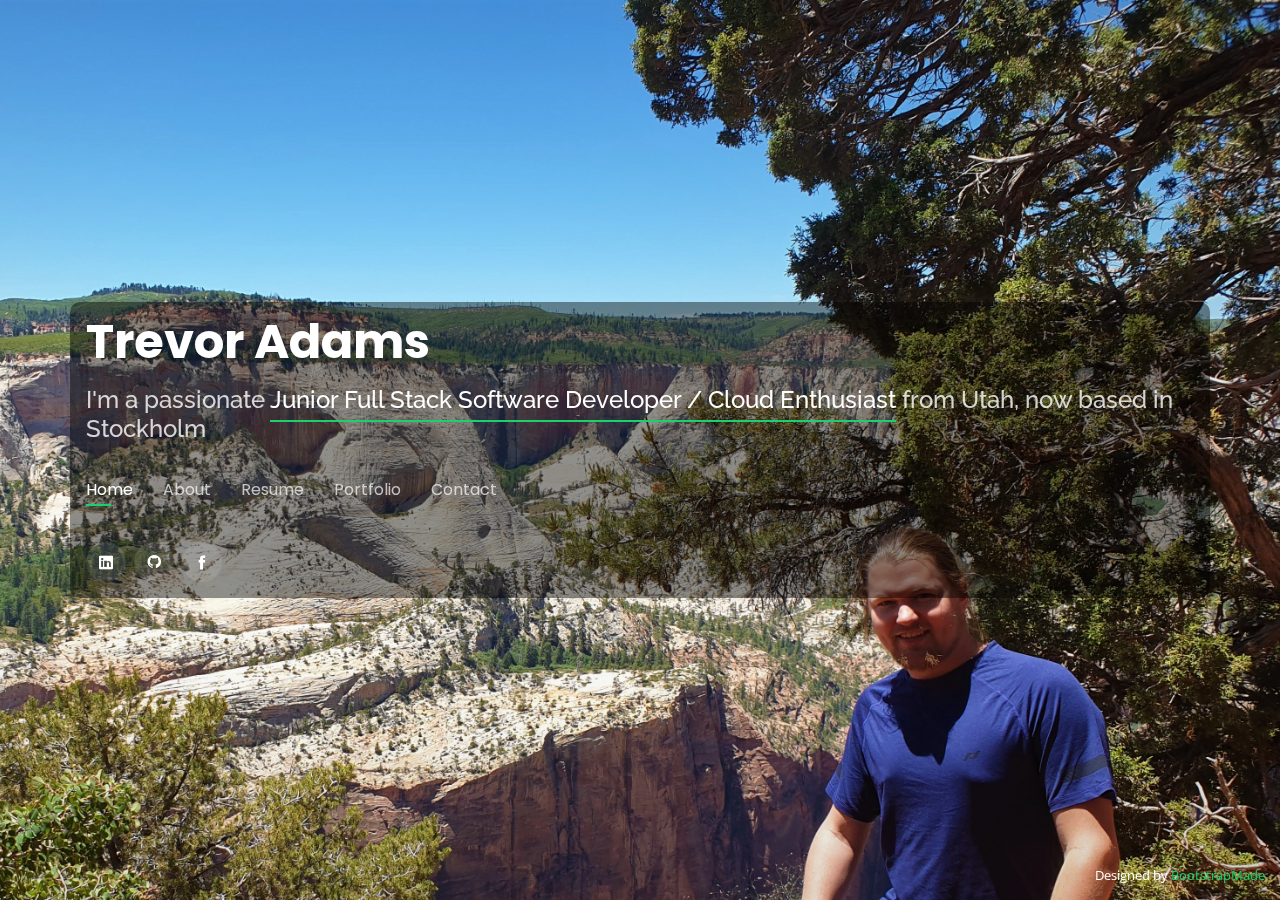
<file: index.html>
<!DOCTYPE html>
<html lang="en">

<head>
  <meta charset="utf-8">
  <meta content="width=device-width, initial-scale=1.0" name="viewport">

  <title>Trevor's Portfolio</title>
  <meta content="Trevor's personal portfolio" name="description">
  <meta content="Full Stack, HTML, CSS, JavaScript, Python" name="keywords">

  <!-- Favicons -->
  <link rel="apple-touch-icon" sizes="180x180" href="assets/img/apple-touch-icon.png">
  <link rel="icon" type="image/png" sizes="32x32" href="assets/img/favicon-32x32.png">
  <link rel="icon" type="image/png" sizes="16x16" href="assets/img/favicon-16x16.png">
  <link rel="manifest" href="site.webmanifest.json" crossorigin="use-credentials">

  <!-- Google Fonts -->
  <link href="https://fonts.googleapis.com/css?family=Open+Sans:300,300i,400,400i,600,600i,700,700i|Raleway:300,300i,400,400i,500,500i,600,600i,700,700i|Poppins:300,300i,400,400i,500,500i,600,600i,700,700i" rel="stylesheet">

  <!-- Vendor CSS Files -->
  <link href="assets/vendor/bootstrap/css/bootstrap.min.css" rel="stylesheet">
  <link href="assets/vendor/icofont/icofont.min.css" rel="stylesheet">
  <link href="assets/vendor/remixicon/remixicon.css" rel="stylesheet">
  <link href="assets/vendor/owl.carousel/assets/owl.carousel.min.css" rel="stylesheet">
  <link href="assets/vendor/boxicons/css/boxicons.min.css" rel="stylesheet">
  <link href="assets/vendor/venobox/venobox.css" rel="stylesheet">

  <!-- Template Main CSS File -->
  <link href="assets/css/style.css" rel="stylesheet">

  <!-- =======================================================
  * Template Name: Personal - v2.2.0
  * Template URL: https://bootstrapmade.com/personal-free-resume-bootstrap-template/
  * Author: BootstrapMade.com
  * License: https://bootstrapmade.com/license/
  ======================================================== -->
</head>

<body>

  <!-- ======= Header ======= -->
  <header id="header" class="header-tops">
    <div class="container" id="headerText">

      <h1><a href="index.html">Trevor Adams</a></h1>
      <!-- Uncomment below if you prefer to use an image logo -->
      <!-- <a href="index.html" class="mr-auto"><img src="assets/img/logo.png" alt="" class="img-fluid"></a> -->
      <h2>I'm a passionate <span>Junior Full Stack Software Developer / Cloud Enthusiast</span> from Utah, now based in Stockholm</h2>

      <nav class="nav-menu d-none d-lg-block">
        <ul>
          <li class="active"><a href="#header">Home</a></li>
          <li><a href="#about">About</a></li>
          <li><a href="#resume">Resume</a></li>
          <li><a href="#portfolio">Portfolio</a></li>
          <li><a href="#contact">Contact</a></li>
        </ul>
      </nav><!-- .nav-menu -->

      <div class="social-links">
        <a href="https://www.linkedin.com/in/trevor-adams-a3293a163/" class="linkedin" target="_blank"><i class="icofont-linkedin"></i></a>
        <a href="https://github.com/Trevbytes" class="github" target="_blank"><i class="ri-github-fill" ></i></a>
        <a href="https://www.facebook.com/trevor.adams.52493" class="facebook" target="_blank"><i class="icofont-facebook"></i></a>
      </div>

    </div>
  </header><!-- End Header -->

  <!-- ======= About Section ======= -->
  <section id="about" class="about">

    <!-- ======= About Me ======= -->
    <div class="about-me container">

      <div class="section-title">
        <h2>About</h2>
        <p>Learn more about me</p>
      </div>

      <div class="row">
        <div class="col-lg-4" data-aos="fade-right">
          <img src="assets/img/me.jpg" class="img-fluid" alt="">
        </div>
        <div class="col-lg-8 pt-4 pt-lg-0 content" data-aos="fade-left">
          <h3>Full Stack Web Developer / Cloud Enthusiast</h3>
          <p class="font-italic">
            Graduate of Code Institute’s bootcamp and certified in AWS and Azure. Passionate problem solver and quick learner who is equipped with a diverse skill-set, conducive to grow, contribute, and achieve goals in the IT field. Years of experience in management, business development, and consulting. Looking to steer my IT career into the Cloud.
          </p>
          <div class="row">
            <div class="col-lg-6">
              <ul>
                <li><i class="icofont-rounded-right"></i> <strong>Phone:</strong> +4676-0719251</li>
                <li><i class="icofont-rounded-right"></i> <strong>City:</strong> Stockholm, Sweden</li>
                <li><i class="icofont-rounded-right"></i> <strong>Email:</strong> trevor.j.adams@outlook.com</li>                
              </ul>
            </div>
            <div class="col-lg-6">
              <ul>
                <li><i class="icofont-rounded-right"></i> <strong>Diploma in Full-Stack Software Development</strong></li>
                <li><i class="icofont-rounded-right"></i> <strong>Freelance:</strong> Available</li>
              </ul>
            </div>
          </div>
          <p>
            I am originally from Utah, USA. My early plans were to pursue an IT degree from Utah State University. I instead moved to Sweden to be with my then-girlfriend, now wife. When arriving in Sweden I focused on another passion of mine, culinary arts. This work introduced me to the Swedish language, in which I am now comfortable speaking and writing (in addition to my native English).<br> <br> Due to COVID-19 and its effects, the company I worked with was restructured and many were let go. I took this as an opportunity to refocus and dive back into the IT field. I started a coding bootcamp (Code Institute) shortly after the restructure was announced. I thrive in environments where I have room to expand my knowledge and take on new challenges and responsibilities. I believe that my energy and drive to challenge myself, as well as help grow and expand businesses, would be a great asset to any employer. My hope is to now contribute my abilities to the fast expansion of the digital era.
          </p>
        </div>
      </div>

    </div><!-- End About Me -->

    <!-- ======= Counts ======= -->
    <!-- <div class="counts container">

      <div class="row">

        <div class="col-lg-3 col-md-6">
          <div class="count-box">
            <i class="icofont-simple-smile"></i>
            <span data-toggle="counter-up">232</span>
            <p>Happy Clients</p>
          </div>
        </div>

        <div class="col-lg-3 col-md-6 mt-5 mt-md-0">
          <div class="count-box">
            <i class="icofont-document-folder"></i>
            <span data-toggle="counter-up">521</span>
            <p>Projects</p>
          </div>
        </div>

        <div class="col-lg-3 col-md-6 mt-5 mt-lg-0">
          <div class="count-box">
            <i class="icofont-live-support"></i>
            <span data-toggle="counter-up">1,463</span>
            <p>Hours Of Support</p>
          </div>
        </div>

        <div class="col-lg-3 col-md-6 mt-5 mt-lg-0">
          <div class="count-box">
            <i class="icofont-users-alt-5"></i>
            <span data-toggle="counter-up">15</span>
            <p>Hard Workers</p>
          </div>
        </div>

      </div>

    </div> -->
    <!-- End Counts -->

    <!-- ======= Skills  ======= -->
    <div class="skills container">

      <div class="section-title">
        <h2>Skills</h2>
      </div>

      <div class="row skills-content">

        <div class="col-lg-6">

          <div class="progress">
            <span class="skill">HTML5 <i class="val">90%</i></span>
            <div class="progress-bar-wrap">
              <div class="progress-bar" role="progressbar" aria-valuenow="90" aria-valuemin="0" aria-valuemax="100"></div>
            </div>
          </div>

          <div class="progress">
            <span class="skill">CSS3 <i class="val">90%</i></span>
            <div class="progress-bar-wrap">
              <div class="progress-bar" role="progressbar" aria-valuenow="90" aria-valuemin="0" aria-valuemax="100"></div>
            </div>
          </div>

          <div class="progress">
            <span class="skill">JavaScript <i class="val">70%</i></span>
            <div class="progress-bar-wrap">
              <div class="progress-bar" role="progressbar" aria-valuenow="70" aria-valuemin="0" aria-valuemax="100"></div>
            </div>
          </div>

          <div class="progress">
            <span class="skill">jQuery <i class="val">70%</i></span>
            <div class="progress-bar-wrap">
              <div class="progress-bar" role="progressbar" aria-valuenow="70" aria-valuemin="0" aria-valuemax="100"></div>
            </div>
          </div>

          <div class="progress">
            <span class="skill">.net C# <i class="val">25%</i></span>
            <div class="progress-bar-wrap">
              <div class="progress-bar" role="progressbar" aria-valuenow="25" aria-valuemin="0" aria-valuemax="100"></div>
            </div>
          </div>

          <div class="progress">
            <span class="skill">New Businesses Development/Counsulting <i class="val">100%</i></span>
            <div class="progress-bar-wrap">
              <div class="progress-bar" role="progressbar" aria-valuenow="100" aria-valuemin="0" aria-valuemax="100"></div>
            </div>
          </div>

          <div class="progress">
            <span class="skill">Microsoft Azure<i class="val">50%</i></span>
            <div class="progress-bar-wrap">
              <div class="progress-bar" role="progressbar" aria-valuenow="50" aria-valuemin="0" aria-valuemax="100"></div>
            </div>
          </div>

        </div>

        <div class="col-lg-6">

          <div class="progress">
            <span class="skill">Python <i class="val">60%</i></span>
            <div class="progress-bar-wrap">
              <div class="progress-bar" role="progressbar" aria-valuenow="60" aria-valuemin="0" aria-valuemax="100"></div>
            </div>
          </div>

          <div class="progress">
            <span class="skill">Django <i class="val">80%</i></span>
            <div class="progress-bar-wrap">
              <div class="progress-bar" role="progressbar" aria-valuenow="80" aria-valuemin="0" aria-valuemax="100"></div>
            </div>
          </div>

          <div class="progress">
            <span class="skill">Databases (MongoDB & PostgreSQL) <i class="val">40%</i></span>
            <div class="progress-bar-wrap">
              <div class="progress-bar" role="progressbar" aria-valuenow="40" aria-valuemin="0" aria-valuemax="100"></div>
            </div>
          </div>

          <div class="progress">
            <span class="skill">AWS Solutions <i class="val">80%</i></span>
            <div class="progress-bar-wrap">
              <div class="progress-bar" role="progressbar" aria-valuenow="80" aria-valuemin="0" aria-valuemax="100"></div>
            </div>
          </div>

          <div class="progress">
            <span class="skill">Git <i class="val">80%</i></span>
            <div class="progress-bar-wrap">
              <div class="progress-bar" role="progressbar" aria-valuenow="80" aria-valuemin="0" aria-valuemax="100"></div>
            </div>
          </div>

          <div class="progress">
            <span class="skill">Customer Service <i class="val">100%</i></span>
            <div class="progress-bar-wrap">
              <div class="progress-bar" role="progressbar" aria-valuenow="100" aria-valuemin="0" aria-valuemax="100"></div>
            </div>
          </div>

        </div>

      </div>

    </div><!-- End Skills -->

    <!-- ======= Interests ======= -->
    <div class="interests container">

      <div class="section-title">
        <h2>Interests</h2>
      </div>

      <div class="row">
        <div class="col-lg-3 col-md-4">
          <div class="icon-box">
            <i class="ri-run-line" style="color: #ffbb2c;"></i>
            <h3>Running</h3>
          </div>
        </div>
        <div class="col-lg-3 col-md-4 mt-4 mt-md-0">
          <div class="icon-box">
            <i class="ri-riding-line" style="color: #5578ff;"></i>
            <h3>Biking</h3>
          </div>
        </div>
        <div class="col-lg-3 col-md-4 mt-4 mt-md-0">
          <div class="icon-box">
            <i class="ri-code-s-slash-line" style="color: #e80368;"></i>
            <h3>Hobby Coding</h3>
          </div>
        </div>
        <div class="col-lg-3 col-md-4 mt-4 mt-lg-0">
          <div class="icon-box">
            <i class="ri-restaurant-line" style="color: #e361ff;"></i>
            <h3>Culinary Arts</h3>
          </div>
        </div>
        <div class="col-lg-3 col-md-4 mt-4">
          <div class="icon-box">
            <i class="ri-sword-line" style="color: #47aeff;"></i>
            <h3>HEMA(Historical European Martial Arts)</h3>
          </div>
        </div>
        <div class="col-lg-3 col-md-4 mt-4">
          <div class="icon-box">
            <i class="ri-game-line" style="color: #ffa76e;"></i>
            <h3>PC Gaming</h3>
          </div>
        </div>
      </div>

    </div><!-- End Interests -->

    <!-- ======= Testimonials ======= -->
    <!-- <div class="testimonials container">

      <div class="section-title">
        <h2>Testimonials</h2>
      </div>

      <div class="owl-carousel testimonials-carousel">

        <div class="testimonial-item">
          <p>
            <i class="bx bxs-quote-alt-left quote-icon-left"></i>
            Proin iaculis purus consequat sem cure digni ssim donec porttitora entum suscipit rhoncus. Accusantium quam, ultricies eget id, aliquam eget nibh et. Maecen aliquam, risus at semper.
            <i class="bx bxs-quote-alt-right quote-icon-right"></i>
          </p>
          <img src="assets/img/testimonials/testimonials-1.jpg" class="testimonial-img" alt="">
          <h3>Saul Goodman</h3>
          <h4>Ceo &amp; Founder</h4>
        </div>

        <div class="testimonial-item">
          <p>
            <i class="bx bxs-quote-alt-left quote-icon-left"></i>
            Export tempor illum tamen malis malis eram quae irure esse labore quem cillum quid cillum eram malis quorum velit fore eram velit sunt aliqua noster fugiat irure amet legam anim culpa.
            <i class="bx bxs-quote-alt-right quote-icon-right"></i>
          </p>
          <img src="assets/img/testimonials/testimonials-2.jpg" class="testimonial-img" alt="">
          <h3>Sara Wilsson</h3>
          <h4>Designer</h4>
        </div>

        <div class="testimonial-item">
          <p>
            <i class="bx bxs-quote-alt-left quote-icon-left"></i>
            Enim nisi quem export duis labore cillum quae magna enim sint quorum nulla quem veniam duis minim tempor labore quem eram duis noster aute amet eram fore quis sint minim.
            <i class="bx bxs-quote-alt-right quote-icon-right"></i>
          </p>
          <img src="assets/img/testimonials/testimonials-3.jpg" class="testimonial-img" alt="">
          <h3>Jena Karlis</h3>
          <h4>Store Owner</h4>
        </div>

        <div class="testimonial-item">
          <p>
            <i class="bx bxs-quote-alt-left quote-icon-left"></i>
            Fugiat enim eram quae cillum dolore dolor amet nulla culpa multos export minim fugiat minim velit minim dolor enim duis veniam ipsum anim magna sunt elit fore quem dolore labore illum veniam.
            <i class="bx bxs-quote-alt-right quote-icon-right"></i>
          </p>
          <img src="assets/img/testimonials/testimonials-4.jpg" class="testimonial-img" alt="">
          <h3>Matt Brandon</h3>
          <h4>Freelancer</h4>
        </div>

        <div class="testimonial-item">
          <p>
            <i class="bx bxs-quote-alt-left quote-icon-left"></i>
            Quis quorum aliqua sint quem legam fore sunt eram irure aliqua veniam tempor noster veniam enim culpa labore duis sunt culpa nulla illum cillum fugiat legam esse veniam culpa fore nisi cillum quid.
            <i class="bx bxs-quote-alt-right quote-icon-right"></i>
          </p>
          <img src="assets/img/testimonials/testimonials-5.jpg" class="testimonial-img" alt="">
          <h3>John Larson</h3>
          <h4>Entrepreneur</h4>
        </div>

      </div>

    </div> -->
    <!-- End Testimonials  -->

  </section><!-- End About Section -->

  <!-- ======= Resume Section ======= -->
  <section id="resume" class="resume">
    <div class="container">

      <div class="section-title">
        <h2>Resume</h2>
        <p>Check My Resume</p>
      </div>

      <div class="row">
        <div class="col-lg-6">
          <h3 class="resume-title">Summary</h3>
          <div class="resume-item pb-0">
            <h4>Trevor Adams</h4>
            <p><em>Graduate of Code Institute's Bootcamp. Passionate problem solver and quick learner who is equipped with a diverse skill-set, conducive to grow, contribute, and achieve goals in the IT field. Years of management within business development and consulting. Looking for an opportunity to take the next step in my coding career.</em></p>
            <p>
            <ul>
              <li>+4676-0719251</li>
              <li>trevor.j.adams@outlook.com</li>
            </ul>
            </p>
          </div>

          <h3 class="resume-title">Education</h3>
          <div class="resume-item">
            <h4>Diploma in Full-Stack Software Development</h4>
            <h5>April 2020 - October 2020</h5>
            <p><em>Code Institute (Remote Studies)</em></p>
            <ul>
              <li>University credit-rated, Europe’s Leading Online Coding Bootcamp</li>
              <li>Graduated with merit</li>
              <li>Intensive course focused on practical experience and current industry technologies</li>
              <li>Built four live projects throughout the course demonstrating what I have learned</li>
            </ul>
          </div>
          <div class="resume-item">
            <h4>Object-Oriented Programming in C#</h4>
            <h5>Fall 2018</h5>
            <p><em>Malmö University (Remote Studies)</em></p>
            <ul>
              <li>Stand-alone course to refresh my coding skills, taken while working full-time</li>
            </ul>
          </div>
          <div class="resume-item">
            <h4>Associates of Science in General Education</h4>
            <h5>2009-2011</h5>
            <p><em>Dixie State University, St.George, UT, USA</em></p>
            <ul>
              <li>Courses included: Programming, Operating Systems, Interpersonal Communication, Engineering, Chemistry, Math and English</li>
              <li>Courses completed concurrently with High School studies</li>
            </ul>
          </div>
          <div class="resume-item">
            <h4>High School Diploma</h4>
            <h5>Graduated 2010</h5>
            <p><em>Hurricane High School, Hurricane, UT, USA</em></p>
          </div>
        <h3 class="resume-title">Certifications</h3>
        <div class="resume-item">
           <h4>Solutions Architect Associate (SAA)</h4>
            <h5>Jan 2021</h5>
            <p><em>AWS</em></p>
            <p><a href="https://www.youracclaim.com/badges/a35d0cb5-6bfb-48fd-bb55-5b455dae1791/public_url" target="_blank">View Certificate</a></p>                
        </div>
        <div class="resume-item">
          <h4>Azure Fundamentals (AZ-900)</h4>
            <h5>Nov 2020</h5>
            <p><em>Microsoft</em></p>
            <p><a href="https://www.youracclaim.com/badges/d95b1c24-2383-4a77-8421-8137a93de949/public_url" target="_blank">View Certificate</a></p>
        </div>
        <div class="resume-item">
          <h4>Diploma in Software Development</h4>
            <h5>Nov 2020</h5>
            <p><em>Code Institute</em></p>
            <p><a href="https://www.credential.net/1a1fa385-11cc-44e6-ab73-a142c529af98#gs.knex2z" target="_blank"><em>View Certificate</em></a></p>
        </div>
        </div>      
        <div class="col-lg-6">
          <h3 class="resume-title">Professional Experience</h3>
          <div class="resume-item">
            <h4>Infrastructure Engineer</h4>
            <h5>Jan 2021 - present</h5>
            <p><em>Security Blue Team, Remote(Part-time)</em></p>
            <p>
             <ul>
              <li>Designing and implementing infrastructure on AWS with a team to deliver a scalable, cost-effective online product to customers using the new platform</li>
            </ul>
            </p>
          </div>
          <div class="resume-item">
            <h4>Junior Developer</h4>
            <h5>Jan 2021 - present</h5>
            <p><em>Reaktion i Sverige AB, Stockholm, Sweden(Part-time)</em></p>
            <p>
             <ul>
              <li>Maintaining and developing clients’ web apps in a Full Stack environment</li>
             </ul>
            </p>
          </div>          
          <div class="resume-item">
            <h4>Full-stack Web Developer</h4>
            <h5>Sep 2020 - present</h5>
            <p><em>Walkable LLC (Remote Work)</em></p>
            <p>
             <ul>
              <li>Architect of a custom-built web site for the domain <a href="http://www.walkableutah.com" target="_blank">walkableutah.com</a> from concept to completion</li>
              <li>The secure and scalable website is integrated with AWS (S3, Route53, API Gateway, Lambda, SES) to provide the company with a static, low-running-cost website hosted from an S3 bucket and utilize a dynamic contact form</li>
              <li>Currently developing, maintaining and increasing online brand presence with Search Engine Optimization and social media brand development</li>
             </ul>
            </p>
          </div>
          <div class="resume-item">
            <h4>Field Consultant (District Manager)</h4>
            <h5>Feb 2017 - June 2020</h5>
            <p><em>Sub Development Stockholm AB (Subway), Stockholm, Sweden</em></p>
            <p>
            <ul>
              <li>Consulted Subway restaurant owners in their operations and worked with the development of Subway restaurants in central Stockholm</li>
              <li>Specialized in implementing and promoting Tech in restaurants. Migrated logistics tracking to a digital inventory app (SubVentory)</li>
              <li>Ensured the execution of regional and company initiatives were effectively implemented at the store level to maximize sales and profits  </li>
              <li>Performed root-cause analysis on issues within restaurants</li>
              <li>Crafted reports (in Swedish) for franchisees, documenting my visits to the restaurants</li>
            </ul>
            </p>
          </div>
          <div class="resume-item">
            <h4>Subway Restaurant Owner</h4>
            <h5>July 2015 - Dec 2017</h5>
            <p><em>Stockholm, Sweden</em></p>
          </div>
          <div class="resume-item">
            <h4>Sandwich Artist / Restaurant Manager</h4>
            <h5>May 2013 - June 2015 </h5>
            <p><em>Subway, Stockholm, Sweden</em></p>
            <p>
            <ul>
              <li>Worked in a busy central Stockholm location where I had the chance to interact with tourists and locals</li>
              <li>Learned Swedish on the job by speaking with Co-workers and locals</li>
              <li>Promoted to Manager after 3 months. New tasks included: operating the restaurant on weekends, ordering products, and taking weekly inventory of products</li>
            </ul>
            </p>
          </div>
          <div class="resume-item">
            <h4>Network Technician</h4>
            <h5>Summer 2009</h5>
            <p><em>The Digital Difference Inc, Hurricane UT, USA</em></p>
            <p>
            <ul>
              <li>Installed wireless internet in homes, Dish satellite receivers, and home security systems</li>
              <li>Provided phone and on-the-spot tech support to customers in the Southern Utah area</li>
              <li>Built and managed business servers</li>
            </ul>
            </p>
          </div>
        </div>
      </div>

    </div>
  </section><!-- End Resume Section -->

  <!-- ======= Services Section ======= -->
  <section id="services" class="services">
    <div class="container">

      <div class="section-title">
        <h2>Services</h2>
        <p>My Services</p>
      </div>

      <div class="row">
        <div class="col-lg-4 col-md-6 d-flex align-items-stretch">
          <div class="icon-box">
            <div class="icon"><i class="bx bxl-dribbble"></i></div>
            <h4><a href="">Lorem Ipsum</a></h4>
            <p>Voluptatum deleniti atque corrupti quos dolores et quas molestias excepturi</p>
          </div>
        </div>

        <div class="col-lg-4 col-md-6 d-flex align-items-stretch mt-4 mt-md-0">
          <div class="icon-box">
            <div class="icon"><i class="bx bx-file"></i></div>
            <h4><a href="">Sed ut perspiciatis</a></h4>
            <p>Duis aute irure dolor in reprehenderit in voluptate velit esse cillum dolore</p>
          </div>
        </div>

        <div class="col-lg-4 col-md-6 d-flex align-items-stretch mt-4 mt-lg-0">
          <div class="icon-box">
            <div class="icon"><i class="bx bx-tachometer"></i></div>
            <h4><a href="">Magni Dolores</a></h4>
            <p>Excepteur sint occaecat cupidatat non proident, sunt in culpa qui officia</p>
          </div>
        </div>

        <div class="col-lg-4 col-md-6 d-flex align-items-stretch mt-4">
          <div class="icon-box">
            <div class="icon"><i class="bx bx-world"></i></div>
            <h4><a href="">Nemo Enim</a></h4>
            <p>At vero eos et accusamus et iusto odio dignissimos ducimus qui blanditiis</p>
          </div>
        </div>

        <div class="col-lg-4 col-md-6 d-flex align-items-stretch mt-4">
          <div class="icon-box">
            <div class="icon"><i class="bx bx-slideshow"></i></div>
            <h4><a href="">Dele cardo</a></h4>
            <p>Quis consequatur saepe eligendi voluptatem consequatur dolor consequuntur</p>
          </div>
        </div>

        <div class="col-lg-4 col-md-6 d-flex align-items-stretch mt-4">
          <div class="icon-box">
            <div class="icon"><i class="bx bx-arch"></i></div>
            <h4><a href="">Divera don</a></h4>
            <p>Modi nostrum vel laborum. Porro fugit error sit minus sapiente sit aspernatur</p>
          </div>
        </div>

      </div>

    </div>
  </section><!-- End Services Section -->

  <!-- ======= Portfolio Section ======= -->
  <section id="portfolio" class="portfolio">
    <div class="container">

      <div class="section-title">
        <h2>Portfolio</h2>
        <p>My Works</p>
      </div>

      <div class="row portfolio-container">

        <div class="col-lg-4 col-md-6 portfolio-item filter-web">
          <div class="portfolio-wrap">
            <img src="assets/img/portfolio/walkable.jpg" class="img-fluid" alt="">
            <div class="portfolio-info">
              <h4>Urban Development Website</h4>
              <p>Walkable</p>
              <div class="portfolio-links">
                <a href="assets/img/portfolio/walkable.jpg" data-gall="portfolioGallery" class="venobox" title="Walkable"><i class="bx bx-plus"></i></a>
                <a href="portfolio-details-walkable.html" data-gall="portfolioDetailsGallery" data-vbtype="iframe" class="venobox" title="Project Details"><i class="bx bx-link"></i></a>
              </div>
            </div>
          </div>
        </div>

        <div class="col-lg-4 col-md-6 portfolio-item filter-card">
          <div class="portfolio-wrap">
            <img src="assets/img/portfolio/kknew.jpg" class="img-fluid" alt="">
            <div class="portfolio-info">
              <h4>E-commerce Web App</h4>
              <p>Kyle's Critters</p>
              <div class="portfolio-links">
                <a href="assets/img/portfolio/kknew.jpg" data-gall="portfolioGallery" class="venobox" title="Kyle's Critters"><i class="bx bx-plus"></i></a>
                <a href="portfolio-details-kyles_critters.html" data-gall="portfolioDetailsGallery" data-vbtype="iframe" class="venobox" title="Project Details"><i class="bx bx-link"></i></a>
              </div>
            </div>
          </div>
        </div>

        <div class="col-lg-4 col-md-6 portfolio-item filter-app">
          <div class="portfolio-wrap">
            <img src="assets/img/portfolio/chickpeas.jpg" class="img-fluid" alt="">
            <div class="portfolio-info">
              <h4>Web App with MongoDB</h4>
              <p>Chickpeas</p>
              <div class="portfolio-links">
                <a href="assets/img/portfolio/chickpeas.jpg" data-gall="portfolioGallery" class="venobox" title="Chickpeas"><i class="bx bx-plus"></i></a>
                <a href="portfolio-details-chickpeas.html" data-gall="portfolioDetailsGallery" data-vbtype="iframe" class="venobox" title="Project Details"><i class="bx bx-link"></i></a>
              </div>
            </div>
          </div>
        </div>

        <div class="col-lg-4 col-md-6 portfolio-item filter-web">
          <div class="portfolio-wrap">
            <img src="assets/img/portfolio/keys.jpg" class="img-fluid" alt="">
            <div class="portfolio-info">
              <h4>Interactive Website</h4>
              <p>Keys</p>
              <div class="portfolio-links">
                <a href="assets/img/portfolio/keys.jpg" data-gall="portfolioGallery" class="venobox" title="Keys"><i class="bx bx-plus"></i></a>
                <a href="portfolio-details-keys.html" data-gall="portfolioDetailsGallery" data-vbtype="iframe" class="venobox" title="Project Details"><i class="bx bx-link"></i></a>
              </div>
            </div>
          </div>
        </div>

        <div class="col-lg-4 col-md-6 portfolio-item filter-app">
          <div class="portfolio-wrap">
            <img src="assets/img/portfolio/hema.jpg" class="img-fluid" alt="">
            <div class="portfolio-info">
              <h4>Static Website</h4>
              <p>Iron Forged HEMA</p>
              <div class="portfolio-links">
                <a href="assets/img/portfolio/hema.jpg" data-gall="portfolioGallery" class="venobox" title="Iron Forged HEMA"><i class="bx bx-plus"></i></a>
                <a href="portfolio-details-hema.html" data-gall="portfolioDetailsGallery" data-vbtype="iframe" class="venobox" title="Portfolio Details"><i class="bx bx-link"></i></a>
              </div>
            </div>
          </div>
        </div>

      </div>

    </div>
  </section><!-- End Portfolio Section -->

  <!-- ======= Contact Section ======= -->
  <section id="contact" class="contact">
    <div class="container">

      <div class="section-title">
        <h2>Contact</h2>
        <p>Contact Me</p>
      </div>

      <div class="row mt-2">

        <div class="col-md-6 d-flex align-items-stretch">
          <div class="info-box">
            <i class="bx bx-map"></i>
            <h3>My Current City</h3>
            <p>Solna, Stockholm, Sweden</p>
          </div>
        </div>

        <div class="col-md-6 mt-4 mt-md-0 d-flex align-items-stretch">
          <div class="info-box">
            <i class="bx bx-share-alt"></i>
            <h3>Social Profiles</h3>
            <div class="social-links">
              <a href="https://www.linkedin.com/in/trevor-adams-a3293a163/" class="linkedin" target="_blank"><i class="icofont-linkedin"></i></a>
              <a href="https://github.com/Trevbytes" class="github" target="_blank"><i class="ri-github-fill"></i></a>              
              <a href="https://www.facebook.com/trevor.adams.52493" class="facebook" target="_blank"><i class="icofont-facebook"></i></a>              
            </div>
          </div>
        </div>

        <div class="col-md-6 mt-4 d-flex align-items-stretch">
          <div class="info-box">
            <i class="bx bx-envelope"></i>
            <h3>Email Me</h3>
            <p>trevor.j.adams@outlook.com</p>
          </div>
        </div>
        <div class="col-md-6 mt-4 d-flex align-items-stretch">
          <div class="info-box">
            <i class="bx bx-phone-call"></i>
            <h3>Call Me</h3>
            <p>+4676-0719251</p>
          </div>
        </div>
      </div>

      <!-- <form action="forms/contact.php" method="post" role="form" class="php-email-form mt-4">
        <div class="form-row">
          <div class="col-md-6 form-group">
            <input type="text" name="name" class="form-control" id="name" placeholder="Your Name" data-rule="minlen:4" data-msg="Please enter at least 4 chars" />
            <div class="validate"></div>
          </div>
          <div class="col-md-6 form-group">
            <input type="email" class="form-control" name="email" id="email" placeholder="Your Email" data-rule="email" data-msg="Please enter a valid email" />
            <div class="validate"></div>
          </div>
        </div>
        <div class="form-group">
          <input type="text" class="form-control" name="subject" id="subject" placeholder="Subject" data-rule="minlen:4" data-msg="Please enter at least 8 chars of subject" />
          <div class="validate"></div>
        </div>
        <div class="form-group">
          <textarea class="form-control" name="message" rows="5" data-rule="required" data-msg="Please write something for us" placeholder="Message"></textarea>
          <div class="validate"></div>
        </div>
        <div class="mb-3">
          <div class="loading">Loading</div>
          <div class="error-message"></div>
          <div class="sent-message">Your message has been sent. Thank you!</div>
        </div>
        <div class="text-center"><button type="submit">Send Message</button></div>
      </form> -->

    </div>
  </section><!-- End Contact Section -->

  <div class="credits">
    <!-- All the links in the footer should remain intact. -->
    <!-- You can delete the links only if you purchased the pro version. -->
    <!-- Licensing information: https://bootstrapmade.com/license/ -->
    <!-- Purchase the pro version with working PHP/AJAX contact form: https://bootstrapmade.com/personal-free-resume-bootstrap-template/ -->
    Designed by <a href="https://bootstrapmade.com/">BootstrapMade</a>
  </div>

  <!-- Vendor JS Files -->
  <script src="assets/vendor/jquery/jquery.min.js"></script>
  <script src="assets/vendor/bootstrap/js/bootstrap.bundle.min.js"></script>
  <script src="assets/vendor/jquery.easing/jquery.easing.min.js"></script>
  <script src="assets/vendor/php-email-form/validate.js"></script>
  <script src="assets/vendor/waypoints/jquery.waypoints.min.js"></script>
  <script src="assets/vendor/counterup/counterup.min.js"></script>
  <script src="assets/vendor/owl.carousel/owl.carousel.min.js"></script>
  <script src="assets/vendor/isotope-layout/isotope.pkgd.min.js"></script>
  <script src="assets/vendor/venobox/venobox.min.js"></script>

  <!-- Template Main JS File -->
  <script src="assets/js/main.js"></script>

</body>

</html>
</file>
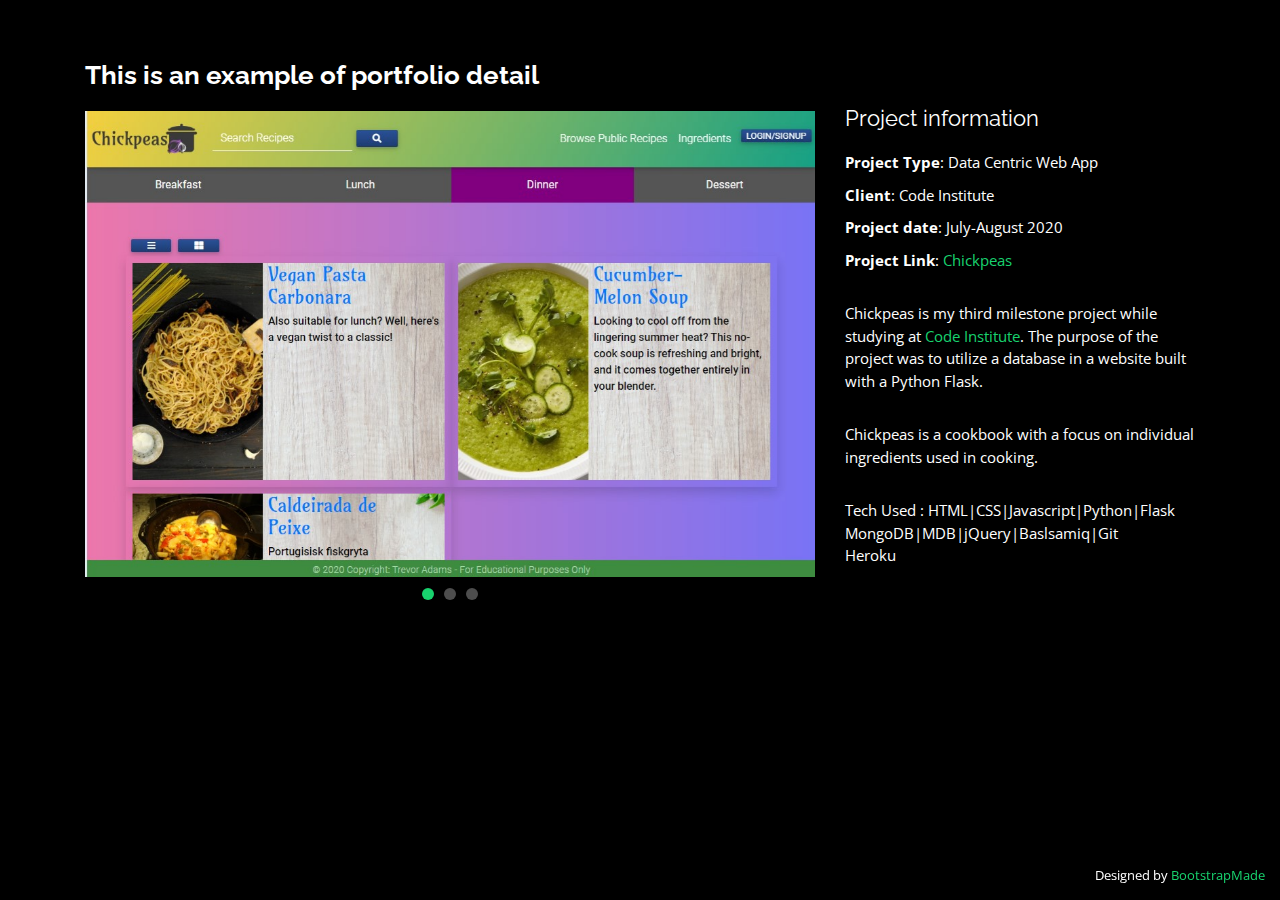
<file: portfolio-details-chickpeas.html>
<!DOCTYPE html>
<html lang="en">

<head>
  <meta charset="utf-8">
  <meta content="width=device-width, initial-scale=1.0" name="viewport">

  <title>Portfolio Details - Chickpeas</title>
  <meta content="" name="descriptison">
  <meta content="" name="keywords">

  <!-- Favicons -->
  <link href="assets/img/favicon.png" rel="icon">
  <link href="assets/img/apple-touch-icon.png" rel="apple-touch-icon">

  <!-- Google Fonts -->
  <link href="https://fonts.googleapis.com/css?family=Open+Sans:300,300i,400,400i,600,600i,700,700i|Raleway:300,300i,400,400i,500,500i,600,600i,700,700i|Poppins:300,300i,400,400i,500,500i,600,600i,700,700i" rel="stylesheet">

  <!-- Vendor CSS Files -->
  <link href="assets/vendor/bootstrap/css/bootstrap.min.css" rel="stylesheet">
  <link href="assets/vendor/icofont/icofont.min.css" rel="stylesheet">
  <link href="assets/vendor/remixicon/remixicon.css" rel="stylesheet">
  <link href="assets/vendor/owl.carousel/assets/owl.carousel.min.css" rel="stylesheet">
  <link href="assets/vendor/boxicons/css/boxicons.min.css" rel="stylesheet">
  <link href="assets/vendor/venobox/venobox.css" rel="stylesheet">

  <!-- Template Main CSS File -->
  <link href="assets/css/style.css" rel="stylesheet">

  <!-- =======================================================
  * Template Name: Personal - v2.2.0
  * Template URL: https://bootstrapmade.com/personal-free-resume-bootstrap-template/
  * Author: BootstrapMade.com
  * License: https://bootstrapmade.com/license/
  ======================================================== -->
</head>

<body>

  <main id="main">

    <!-- ======= Portfolio Details ======= -->
    <div id="portfolio-details" class="portfolio-details">
      <div class="container">

        <div class="row">

          <div class="col-lg-8">
            <h2 class="portfolio-title">This is an example of portfolio detail</h2>
            <div class="owl-carousel portfolio-details-carousel">
              <img src="assets/img/portfolio/chickpeas1.jpg" class="img-fluid" alt="">
              <img src="assets/img/portfolio/chickpeas2.jpg" class="img-fluid" alt="">
              <img src="assets/img/portfolio/chickpeas3.jpg" class="img-fluid" alt="">
            </div>
          </div>

          <div class="col-lg-4 portfolio-info">
            <h3>Project information</h3>
            <ul>
              <li><strong>Project Type</strong>: Data Centric Web App</li>
              <li><strong>Client</strong>: Code Institute</li>
              <li><strong>Project date</strong>: July-August 2020</li>
              <li><strong>Project Link</strong>: <a href="http://chickpeas-creative-cooking.herokuapp.com" target="_blank">Chickpeas</a></li>
            </ul>

            <p>
            Chickpeas is my third milestone project while studying at <a href="https://codeinstitute.net/" target="_blank">Code Institute</a>. The purpose of the project was to utilize a database in a website built with a Python Flask.
            </p>
            <p>
            Chickpeas is a cookbook with a focus on individual ingredients used in cooking.
            </p>
            <p>
            Tech Used : HTML|CSS|Javascript|Python|Flask <br> MongoDB|MDB|jQuery|Baslsamiq|Git <br> Heroku 
            </p>
          </div>

        </div>

      </div>
    </div><!-- End Portfolio Details -->

  </main><!-- End #main -->

  <div class="credits">
    <!-- All the links in the footer should remain intact. -->
    <!-- You can delete the links only if you purchased the pro version. -->
    <!-- Licensing information: https://bootstrapmade.com/license/ -->
    <!-- Purchase the pro version with working PHP/AJAX contact form: https://bootstrapmade.com/personal-free-resume-bootstrap-template/ -->
    Designed by <a href="https://bootstrapmade.com/">BootstrapMade</a>
  </div>

  <!-- Vendor JS Files -->
  <script src="assets/vendor/jquery/jquery.min.js"></script>
  <script src="assets/vendor/bootstrap/js/bootstrap.bundle.min.js"></script>
  <script src="assets/vendor/jquery.easing/jquery.easing.min.js"></script>
  <script src="assets/vendor/php-email-form/validate.js"></script>
  <script src="assets/vendor/waypoints/jquery.waypoints.min.js"></script>
  <script src="assets/vendor/counterup/counterup.min.js"></script>
  <script src="assets/vendor/owl.carousel/owl.carousel.min.js"></script>
  <script src="assets/vendor/isotope-layout/isotope.pkgd.min.js"></script>
  <script src="assets/vendor/venobox/venobox.min.js"></script>

  <!-- Template Main JS File -->
  <script src="assets/js/main.js"></script>

</body>

</html>
</file>
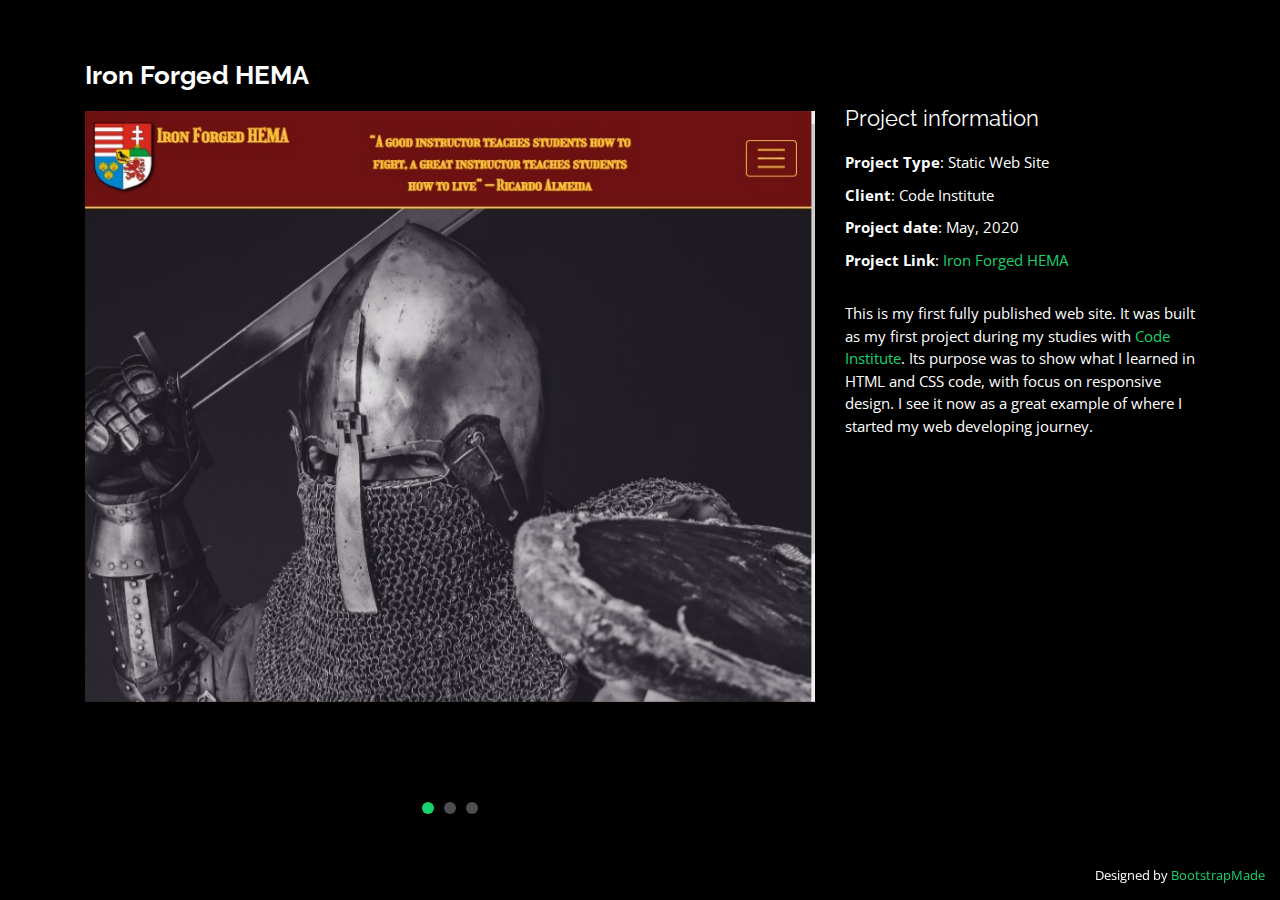
<file: portfolio-details-hema.html>
<!DOCTYPE html>
<html lang="en">

<head>
  <meta charset="utf-8">
  <meta content="width=device-width, initial-scale=1.0" name="viewport">

  <title>Portfolio Details - Iron Forged HEMA</title>
  <meta content="" name="descriptison">
  <meta content="" name="keywords">

  <!-- Favicons -->
  <link href="assets/img/favicon.png" rel="icon">
  <link href="assets/img/apple-touch-icon.png" rel="apple-touch-icon">

  <!-- Google Fonts -->
  <link href="https://fonts.googleapis.com/css?family=Open+Sans:300,300i,400,400i,600,600i,700,700i|Raleway:300,300i,400,400i,500,500i,600,600i,700,700i|Poppins:300,300i,400,400i,500,500i,600,600i,700,700i" rel="stylesheet">

  <!-- Vendor CSS Files -->
  <link href="assets/vendor/bootstrap/css/bootstrap.min.css" rel="stylesheet">
  <link href="assets/vendor/icofont/icofont.min.css" rel="stylesheet">
  <link href="assets/vendor/remixicon/remixicon.css" rel="stylesheet">
  <link href="assets/vendor/owl.carousel/assets/owl.carousel.min.css" rel="stylesheet">
  <link href="assets/vendor/boxicons/css/boxicons.min.css" rel="stylesheet">
  <link href="assets/vendor/venobox/venobox.css" rel="stylesheet">

  <!-- Template Main CSS File -->
  <link href="assets/css/style.css" rel="stylesheet">

  <!-- =======================================================
  * Template Name: Personal - v2.2.0
  * Template URL: https://bootstrapmade.com/personal-free-resume-bootstrap-template/
  * Author: BootstrapMade.com
  * License: https://bootstrapmade.com/license/
  ======================================================== -->
</head>

<body>

  <main id="main">

    <!-- ======= Portfolio Details ======= -->
    <div id="portfolio-details" class="portfolio-details">
      <div class="container">

        <div class="row">

          <div class="col-lg-8">
            <h2 class="portfolio-title">Iron Forged HEMA</h2>
            <div class="owl-carousel portfolio-details-carousel">
              <img src="assets/img/portfolio/hema1.jpg" class="img-fluid" alt="">
              <img src="assets/img/portfolio/hema2.jpg" class="img-fluid" alt="">
              <img src="assets/img/portfolio/hema3.jpg" class="img-fluid" alt="">
            </div>
          </div>

          <div class="col-lg-4 portfolio-info">
            <h3>Project information</h3>
            <ul>
              <li><strong>Project Type</strong>: Static Web Site</li>
              <li><strong>Client</strong>: Code Institute </li>
              <li><strong>Project date</strong>: May, 2020</li>
              <li><strong>Project Link</strong>: <a href="https://trevbytes.github.io/HEMA-club/index.html" target="_blank">Iron Forged HEMA</a></li>
            </ul>

            <p>
              This is my first fully published web site. It was built as my first project during my studies with <a href="https://codeinstitute.net/" target="_blank">Code Institute</a>. Its purpose was to show what I learned in HTML and CSS code, with focus on responsive design. I see it now as a great example of where I started my web developing journey.
            </p>
          </div>

        </div>

      </div>
    </div><!-- End Portfolio Details -->

  </main><!-- End #main -->

  <div class="credits">
    <!-- All the links in the footer should remain intact. -->
    <!-- You can delete the links only if you purchased the pro version. -->
    <!-- Licensing information: https://bootstrapmade.com/license/ -->
    <!-- Purchase the pro version with working PHP/AJAX contact form: https://bootstrapmade.com/personal-free-resume-bootstrap-template/ -->
    Designed by <a href="https://bootstrapmade.com/">BootstrapMade</a>
  </div>

  <!-- Vendor JS Files -->
  <script src="assets/vendor/jquery/jquery.min.js"></script>
  <script src="assets/vendor/bootstrap/js/bootstrap.bundle.min.js"></script>
  <script src="assets/vendor/jquery.easing/jquery.easing.min.js"></script>
  <script src="assets/vendor/php-email-form/validate.js"></script>
  <script src="assets/vendor/waypoints/jquery.waypoints.min.js"></script>
  <script src="assets/vendor/counterup/counterup.min.js"></script>
  <script src="assets/vendor/owl.carousel/owl.carousel.min.js"></script>
  <script src="assets/vendor/isotope-layout/isotope.pkgd.min.js"></script>
  <script src="assets/vendor/venobox/venobox.min.js"></script>

  <!-- Template Main JS File -->
  <script src="assets/js/main.js"></script>

</body>

</html>
</file>
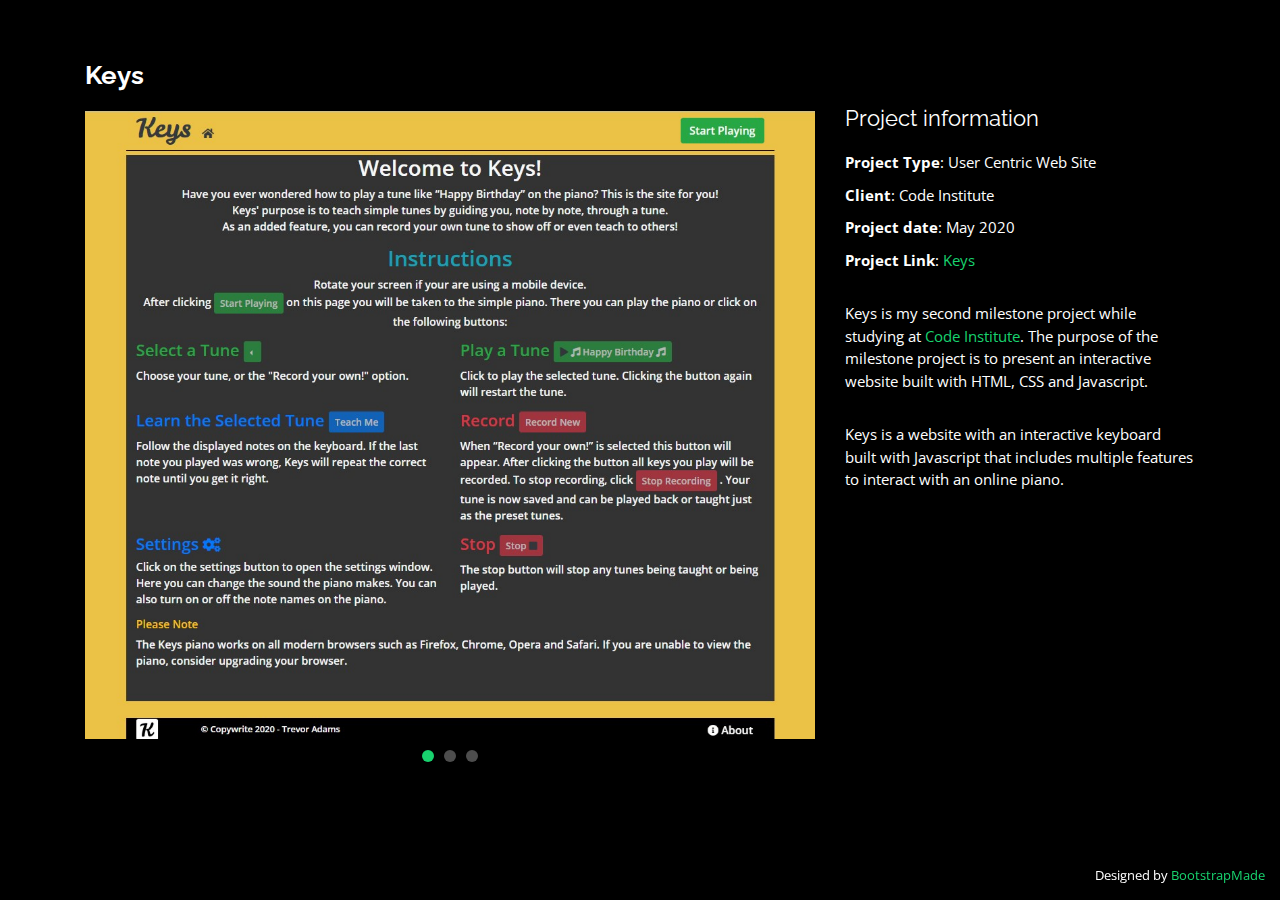
<file: portfolio-details-keys.html>
<!DOCTYPE html>
<html lang="en">

<head>
  <meta charset="utf-8">
  <meta content="width=device-width, initial-scale=1.0" name="viewport">

  <title>Portfolio Details - Keys</title>
  <meta content="" name="description">
  <meta content="" name="keywords">

  <!-- Favicons -->
  <link href="assets/img/favicon.png" rel="icon">
  <link href="assets/img/apple-touch-icon.png" rel="apple-touch-icon">

  <!-- Google Fonts -->
  <link href="https://fonts.googleapis.com/css?family=Open+Sans:300,300i,400,400i,600,600i,700,700i|Raleway:300,300i,400,400i,500,500i,600,600i,700,700i|Poppins:300,300i,400,400i,500,500i,600,600i,700,700i" rel="stylesheet">

  <!-- Vendor CSS Files -->
  <link href="assets/vendor/bootstrap/css/bootstrap.min.css" rel="stylesheet">
  <link href="assets/vendor/icofont/icofont.min.css" rel="stylesheet">
  <link href="assets/vendor/remixicon/remixicon.css" rel="stylesheet">
  <link href="assets/vendor/owl.carousel/assets/owl.carousel.min.css" rel="stylesheet">
  <link href="assets/vendor/boxicons/css/boxicons.min.css" rel="stylesheet">
  <link href="assets/vendor/venobox/venobox.css" rel="stylesheet">

  <!-- Template Main CSS File -->
  <link href="assets/css/style.css" rel="stylesheet">

  <!-- =======================================================
  * Template Name: Personal - v2.2.0
  * Template URL: https://bootstrapmade.com/personal-free-resume-bootstrap-template/
  * Author: BootstrapMade.com
  * License: https://bootstrapmade.com/license/
  ======================================================== -->
</head>

<body>

  <main id="main">

    <!-- ======= Portfolio Details ======= -->
    <div id="portfolio-details" class="portfolio-details">
      <div class="container">

        <div class="row">

          <div class="col-lg-8">
            <h2 class="portfolio-title">Keys</h2>
            <div class="owl-carousel portfolio-details-carousel">
              <img src="assets/img/portfolio/keys1.jpg" class="img-fluid" alt="">
              <img src="assets/img/portfolio/keys2.jpg" class="img-fluid" alt="">
              <img src="assets/img/portfolio/keys3.jpg" class="img-fluid" alt="">
            </div>
          </div>

          <div class="col-lg-4 portfolio-info">
            <h3>Project information</h3>
            <ul>
              <li><strong>Project Type</strong>: User Centric Web Site</li>
              <li><strong>Client</strong>: Code Institute</li>
              <li><strong>Project date</strong>: May 2020</li>
              <li><strong>Project Link</strong>: <a href="https://trevbytes.github.io/Keys/index.html" target="_blank">Keys</a></li>
            </ul>

            <p>
            Keys is my second milestone project while studying at <a href="https://codeinstitute.net/" target="_blank">Code Institute</a>. The purpose of the milestone project is to present an interactive website built with HTML, CSS and Javascript.
            </p>
            <p>
            Keys is a website with an interactive keyboard built with Javascript that includes multiple features to interact with an online piano.            
            </p>
          </div>

        </div>

      </div>
    </div><!-- End Portfolio Details -->

  </main><!-- End #main -->

  <div class="credits">
    <!-- All the links in the footer should remain intact. -->
    <!-- You can delete the links only if you purchased the pro version. -->
    <!-- Licensing information: https://bootstrapmade.com/license/ -->
    <!-- Purchase the pro version with working PHP/AJAX contact form: https://bootstrapmade.com/personal-free-resume-bootstrap-template/ -->
    Designed by <a href="https://bootstrapmade.com/">BootstrapMade</a>
  </div>

  <!-- Vendor JS Files -->
  <script src="assets/vendor/jquery/jquery.min.js"></script>
  <script src="assets/vendor/bootstrap/js/bootstrap.bundle.min.js"></script>
  <script src="assets/vendor/jquery.easing/jquery.easing.min.js"></script>
  <script src="assets/vendor/php-email-form/validate.js"></script>
  <script src="assets/vendor/waypoints/jquery.waypoints.min.js"></script>
  <script src="assets/vendor/counterup/counterup.min.js"></script>
  <script src="assets/vendor/owl.carousel/owl.carousel.min.js"></script>
  <script src="assets/vendor/isotope-layout/isotope.pkgd.min.js"></script>
  <script src="assets/vendor/venobox/venobox.min.js"></script>

  <!-- Template Main JS File -->
  <script src="assets/js/main.js"></script>

</body>

</html>
</file>
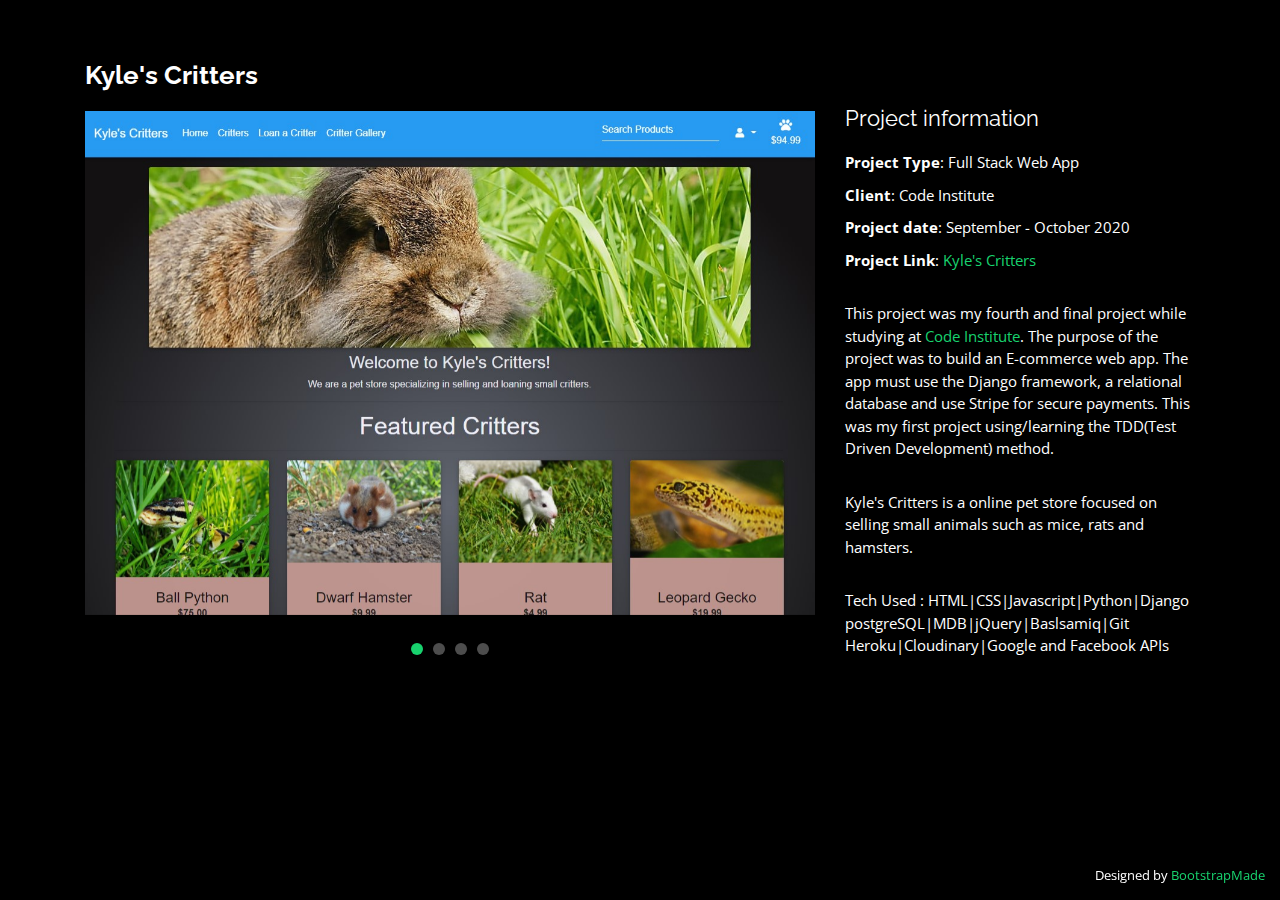
<file: portfolio-details-kyles_critters.html>
<!DOCTYPE html>
<html lang="en">

<head>
  <meta charset="utf-8">
  <meta content="width=device-width, initial-scale=1.0" name="viewport">

  <title>Portfolio Details - Kyle's Critters</title>
  <meta content="" name="descriptison">
  <meta content="" name="keywords">

  <!-- Favicons -->
  <link href="assets/img/favicon.png" rel="icon">
  <link href="assets/img/apple-touch-icon.png" rel="apple-touch-icon">

  <!-- Google Fonts -->
  <link href="https://fonts.googleapis.com/css?family=Open+Sans:300,300i,400,400i,600,600i,700,700i|Raleway:300,300i,400,400i,500,500i,600,600i,700,700i|Poppins:300,300i,400,400i,500,500i,600,600i,700,700i" rel="stylesheet">

  <!-- Vendor CSS Files -->
  <link href="assets/vendor/bootstrap/css/bootstrap.min.css" rel="stylesheet">
  <link href="assets/vendor/icofont/icofont.min.css" rel="stylesheet">
  <link href="assets/vendor/remixicon/remixicon.css" rel="stylesheet">
  <link href="assets/vendor/owl.carousel/assets/owl.carousel.min.css" rel="stylesheet">
  <link href="assets/vendor/boxicons/css/boxicons.min.css" rel="stylesheet">
  <link href="assets/vendor/venobox/venobox.css" rel="stylesheet">

  <!-- Template Main CSS File -->
  <link href="assets/css/style.css" rel="stylesheet">

  <!-- =======================================================
  * Template Name: Personal - v2.2.0
  * Template URL: https://bootstrapmade.com/personal-free-resume-bootstrap-template/
  * Author: BootstrapMade.com
  * License: https://bootstrapmade.com/license/
  ======================================================== -->
</head>

<body>

  <main id="main">

    <!-- ======= Portfolio Details ======= -->
    <div id="portfolio-details" class="portfolio-details">
      <div class="container">

        <div class="row">

          <div class="col-lg-8">
            <h2 class="portfolio-title">Kyle's Critters</h2>
            <div class="owl-carousel portfolio-details-carousel">
              <img src="assets/img/portfolio/kk1.jpg" class="img-fluid" alt="">
              <img src="assets/img/portfolio/kk2.jpg" class="img-fluid" alt="">
              <img src="assets/img/portfolio/kk3.jpg" class="img-fluid" alt="">
              <img src="assets/img/portfolio/kk4.jpg" class="img-fluid" alt="">
            </div>
          </div>

          <div class="col-lg-4 portfolio-info">
            <h3>Project information</h3>
            <ul>
              <li><strong>Project Type</strong>: Full Stack Web App</li>
              <li><strong>Client</strong>: Code Institute </li>
              <li><strong>Project date</strong>: September - October 2020</li>
              <li><strong>Project Link</strong>: <a href="https://kyles-crittersv1.herokuapp.com" target="_blank">Kyle's Critters</a></li>
            </ul>

            <p>
            This project was my fourth and final project while studying at <a href="https://codeinstitute.net/" target="_blank">Code Institute</a>. The purpose of the project was to build an E-commerce web app. The app must use the Django framework, a relational database and use Stripe for secure payments. This was my first project using/learning the TDD(Test Driven Development) method.
            </p>
            <p>
            Kyle's Critters is a online pet store focused on selling small animals such as mice, rats and hamsters.
            </p>
            <p>
            Tech Used : HTML|CSS|Javascript|Python|Django <br> postgreSQL|MDB|jQuery|Baslsamiq|Git <br> Heroku|Cloudinary|Google and Facebook APIs 
            </p>
            <p></p>
          </div>

        </div>

      </div>
    </div><!-- End Portfolio Details -->

  </main><!-- End #main -->

  <div class="credits">
    <!-- All the links in the footer should remain intact. -->
    <!-- You can delete the links only if you purchased the pro version. -->
    <!-- Licensing information: https://bootstrapmade.com/license/ -->
    <!-- Purchase the pro version with working PHP/AJAX contact form: https://bootstrapmade.com/personal-free-resume-bootstrap-template/ -->
    Designed by <a href="https://bootstrapmade.com/">BootstrapMade</a>
  </div>

  <!-- Vendor JS Files -->
  <script src="assets/vendor/jquery/jquery.min.js"></script>
  <script src="assets/vendor/bootstrap/js/bootstrap.bundle.min.js"></script>
  <script src="assets/vendor/jquery.easing/jquery.easing.min.js"></script>
  <script src="assets/vendor/php-email-form/validate.js"></script>
  <script src="assets/vendor/waypoints/jquery.waypoints.min.js"></script>
  <script src="assets/vendor/counterup/counterup.min.js"></script>
  <script src="assets/vendor/owl.carousel/owl.carousel.min.js"></script>
  <script src="assets/vendor/isotope-layout/isotope.pkgd.min.js"></script>
  <script src="assets/vendor/venobox/venobox.min.js"></script>

  <!-- Template Main JS File -->
  <script src="assets/js/main.js"></script>

</body>

</html>
</file>
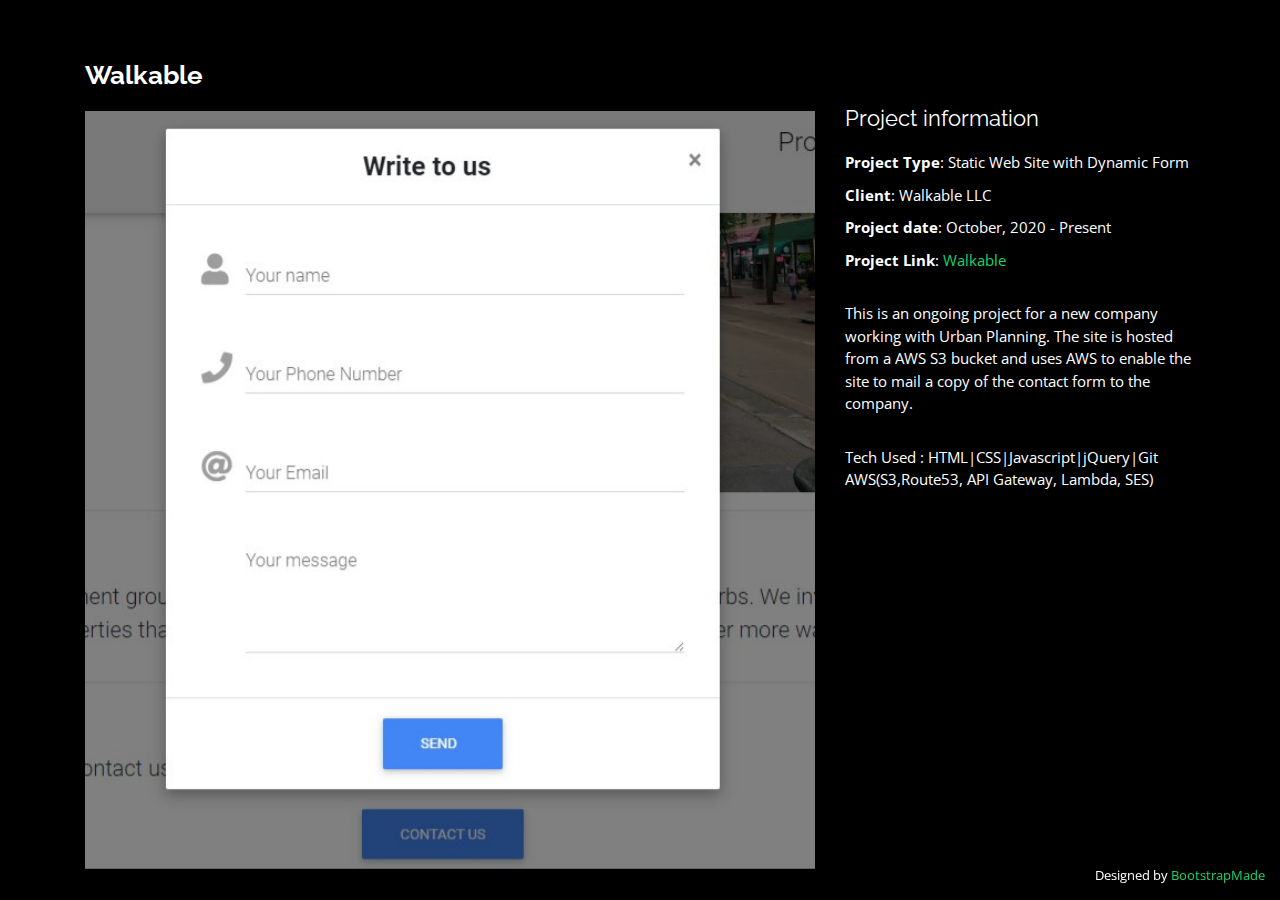
<file: portfolio-details-walkable.html>
<!DOCTYPE html>
<html lang="en">

<head>
  <meta charset="utf-8">
  <meta content="width=device-width, initial-scale=1.0" name="viewport">

  <title>Portfolio Details - Walkable</title>
  <meta content="" name="descriptison">
  <meta content="" name="keywords">

  <!-- Favicons -->
  <link href="assets/img/favicon.png" rel="icon">
  <link href="assets/img/apple-touch-icon.png" rel="apple-touch-icon">

  <!-- Google Fonts -->
  <link href="https://fonts.googleapis.com/css?family=Open+Sans:300,300i,400,400i,600,600i,700,700i|Raleway:300,300i,400,400i,500,500i,600,600i,700,700i|Poppins:300,300i,400,400i,500,500i,600,600i,700,700i" rel="stylesheet">

  <!-- Vendor CSS Files -->
  <link href="assets/vendor/bootstrap/css/bootstrap.min.css" rel="stylesheet">
  <link href="assets/vendor/icofont/icofont.min.css" rel="stylesheet">
  <link href="assets/vendor/remixicon/remixicon.css" rel="stylesheet">
  <link href="assets/vendor/owl.carousel/assets/owl.carousel.min.css" rel="stylesheet">
  <link href="assets/vendor/boxicons/css/boxicons.min.css" rel="stylesheet">
  <link href="assets/vendor/venobox/venobox.css" rel="stylesheet">

  <!-- Template Main CSS File -->
  <link href="assets/css/style.css" rel="stylesheet">

  <!-- =======================================================
  * Template Name: Personal - v2.2.0
  * Template URL: https://bootstrapmade.com/personal-free-resume-bootstrap-template/
  * Author: BootstrapMade.com
  * License: https://bootstrapmade.com/license/
  ======================================================== -->
</head>

<body>

  <main id="main">

    <!-- ======= Portfolio Details ======= -->
    <div id="portfolio-details" class="portfolio-details">
      <div class="container">

        <div class="row">

          <div class="col-lg-8">
            <h2 class="portfolio-title">Walkable</h2>
            <div class="owl-carousel portfolio-details-carousel">
              <img src="assets/img/portfolio/walkable1.jpg" class="img-fluid" alt="">
              <img src="assets/img/portfolio/walkable2.jpg" class="img-fluid" alt="">
              <img src="assets/img/portfolio/walkable3.jpg" class="img-fluid" alt="">
            </div>
          </div>

          <div class="col-lg-4 portfolio-info">
            <h3>Project information</h3>
            <ul>
              <li><strong>Project Type</strong>: Static Web Site with Dynamic Form</li>
              <li><strong>Client</strong>: Walkable LLC</li>
              <li><strong>Project date</strong>: October, 2020 - Present </li>
              <li><strong>Project Link</strong>: <a href="http://walkableutah.com" target="_blank">Walkable</a></li>
            </ul>

            <p>
              This is an ongoing project for a new company working with Urban Planning. The site is hosted from a AWS S3 bucket and uses AWS to enable the site to mail a copy of the contact form to the company. 
            </p>
            <p>
             Tech Used : HTML|CSS|Javascript|jQuery|Git <br> AWS(S3,Route53, API Gateway, Lambda, SES)
            </p>
          </div>

        </div>

      </div>
    </div><!-- End Portfolio Details -->

  </main><!-- End #main -->

  <div class="credits">
    <!-- All the links in the footer should remain intact. -->
    <!-- You can delete the links only if you purchased the pro version. -->
    <!-- Licensing information: https://bootstrapmade.com/license/ -->
    <!-- Purchase the pro version with working PHP/AJAX contact form: https://bootstrapmade.com/personal-free-resume-bootstrap-template/ -->
    Designed by <a href="https://bootstrapmade.com/">BootstrapMade</a>
  </div>

  <!-- Vendor JS Files -->
  <script src="assets/vendor/jquery/jquery.min.js"></script>
  <script src="assets/vendor/bootstrap/js/bootstrap.bundle.min.js"></script>
  <script src="assets/vendor/jquery.easing/jquery.easing.min.js"></script>
  <script src="assets/vendor/php-email-form/validate.js"></script>
  <script src="assets/vendor/waypoints/jquery.waypoints.min.js"></script>
  <script src="assets/vendor/counterup/counterup.min.js"></script>
  <script src="assets/vendor/owl.carousel/owl.carousel.min.js"></script>
  <script src="assets/vendor/isotope-layout/isotope.pkgd.min.js"></script>
  <script src="assets/vendor/venobox/venobox.min.js"></script>

  <!-- Template Main JS File -->
  <script src="assets/js/main.js"></script>

</body>

</html>
</file>
<file: assets/vendor/venobox/venobox.css>
/* ------ venobox.css --------*/
.vbox-overlay *, .vbox-overlay *:before, .vbox-overlay *:after{
    -webkit-backface-visibility: hidden;
    -webkit-box-sizing:border-box;
    -moz-box-sizing:border-box;
    box-sizing:border-box;
}
.vbox-overlay * { 
    -webkit-backface-visibility: visible;
    backface-visibility: visible;
}
.vbox-overlay{
    display: -webkit-flex;
    display: flex;
    -webkit-flex-direction: column;
    flex-direction: column;
    -webkit-justify-content: center;
    justify-content: center;
    -webkit-align-items: center;
    align-items: center;
    position: fixed;
    left: 0;
    top: 0;
    bottom: 0;
    right: 0;
    z-index: 999999;
}

/* ----- navigation ----- */
.vbox-title{
    width: 100%;
    height: 40px;
    float: left;
    text-align: center;
    line-height: 28px;
    font-size: 12px;
    padding: 6px 50px;
    overflow: hidden;
    position: fixed;
    display: none;
    left: 0;
    z-index: 89;
}
.vbox-close{
    cursor: pointer;
    position: fixed;
    top: -1px;
    right: 0;
    width: 50px;
    height: 40px;
    padding: 6px;
    display: block;
    background-position:10px center;
    overflow: hidden;
    font-size: 24px;
    line-height: 1;
    text-align: center;
    z-index: 99;
}
.vbox-left{
    cursor: pointer;
    position: fixed;
    left: 0;
    height: 40px;
    overflow: hidden;
    line-height: 28px;
    font-size: 12px;
    z-index: 99;
    display: flex;
    align-items:center;
}
.vbox-num{
    display: inline-block;
    margin: 6px 0 6px 15px;
}
/* ----- Social share ----- */
.vbox-share{
    line-height: 28px;
    font-size: 12px;
    overflow: hidden;
    position: fixed;
    left: 0;
    z-index: 98;
    display: flex;
    align-items:center;
    justify-content: center;
    width: 100%;
    text-align: center;
}
.vbox-share svg{
    max-height: 28px;
    width: 28px;
    z-index: 10;
    margin-left: 12px;
    margin-top: 6px;
    margin-bottom: 6px;
    vertical-align: middle;
}


/* ----- navigation ARROWS ----- */
.vbox-next, .vbox-prev{
    position: fixed;
    top: 50%;
    margin-top: -15px;
    overflow: hidden;
    cursor: pointer;
    display: block;
    width: 45px;
    height: 45px;
    z-index: 99;
}
.vbox-next span, .vbox-prev span{
    position: relative;
    width: 20px;
    height: 20px;
    border: 2px solid transparent;
    border-top-color: #B6B6B6;
    border-right-color: #B6B6B6;
    text-indent: -100px;
    position: absolute;
    top: 8px;
    display: block;
}
.vbox-prev{
    left: 15px;
}
.vbox-next{
    right: 15px;
}
.vbox-prev span{
    left: 10px;
    -ms-transform: rotate(-135deg);
    -webkit-transform: rotate(-135deg);
    transform: rotate(-135deg);
}
.vbox-next span{
    -ms-transform: rotate(45deg);
    -webkit-transform: rotate(45deg);
    transform: rotate(45deg);
    right: 10px;
}
/* ------- inline window ------ */
.vbox-inline{
    width: 420px;
    height: 315px;
    height: 70vh;
    padding: 10px;
    background: #fff;
    margin: 0 auto;
    overflow: auto;
    text-align: left;
}
/* ------- Video & iFrames window ------ */
.venoframe{
    max-width: 100%;
    width: 100%;
    border: none;
    width: 100%;
    height: 260px;
    height: 70vh;
}
.venoframe.vbvid{
    height: 260px;
}
@media (min-width: 768px) {
    .venoframe, .vbox-inline{
        width: 90%;
        height: 360px;
        height: 70vh;
    }
    .venoframe.vbvid{
        width: 640px;
        height: 360px;
    }
}
@media (min-width: 992px) {
    .venoframe, .vbox-inline{
        max-width: 1200px;
        width: 80%;
        height: 540px;
        height: 70vh;
    }
    .venoframe.vbvid{
        width: 960px;
        height: 540px;
    }
}
/* 
Please do NOT edit this part! 
or at least read this note: http://i.imgur.com/7C0ws9e.gif
*/
.vbox-open{
    overflow: hidden;
}
.vbox-container{
    position: absolute;
    left: 0;
    right: 0;
    top: 0;
    bottom: 0;
    overflow-x: hidden;
    overflow-y: scroll;
    overflow-scrolling: touch;
    -webkit-overflow-scrolling: touch;
    z-index: 20;
    max-height: 100%;

}

.vbox-content{
    text-align: center;
    float: left;
    width: 100%;
    position: relative;
    overflow: hidden;
    padding: 20px 4%;
}
.vbox-container img{
    max-width: 100%;
    height: auto;
}
.vbox-figlio{
    box-shadow: 0 0 12px rgba(0,0,0,0.19), 0 6px 6px rgba(0,0,0,0.23);
    max-width: 100%;
    text-align: initial;
}
img.vbox-figlio{
    -webkit-user-select: none;
-khtml-user-select: none;
-moz-user-select: none;
-o-user-select: none;
user-select: none;
}
.vbox-content.swipe-left{
    margin-left: -200px !important;
}
.vbox-content.swipe-right{
    margin-left: 200px !important;
}
.vbox-animated{
    webkit-transition: margin 300ms ease-out;
    transition: margin 300ms ease-out;
}

/* ---------- preloader ----------
 * SPINKIT 
 * http://tobiasahlin.com/spinkit/
-------------------------------- */
.sk-double-bounce,.sk-rotating-plane{width:40px;height:40px;margin:40px auto}.sk-rotating-plane{background-color:#333;-webkit-animation:sk-rotatePlane 1.2s infinite ease-in-out;animation:sk-rotatePlane 1.2s infinite ease-in-out}@-webkit-keyframes sk-rotatePlane{0%{-webkit-transform:perspective(120px) rotateX(0) rotateY(0);transform:perspective(120px) rotateX(0) rotateY(0)}50%{-webkit-transform:perspective(120px) rotateX(-180.1deg) rotateY(0);transform:perspective(120px) rotateX(-180.1deg) rotateY(0)}100%{-webkit-transform:perspective(120px) rotateX(-180deg) rotateY(-179.9deg);transform:perspective(120px) rotateX(-180deg) rotateY(-179.9deg)}}@keyframes sk-rotatePlane{0%{-webkit-transform:perspective(120px) rotateX(0) rotateY(0);transform:perspective(120px) rotateX(0) rotateY(0)}50%{-webkit-transform:perspective(120px) rotateX(-180.1deg) rotateY(0);transform:perspective(120px) rotateX(-180.1deg) rotateY(0)}100%{-webkit-transform:perspective(120px) rotateX(-180deg) rotateY(-179.9deg);transform:perspective(120px) rotateX(-180deg) rotateY(-179.9deg)}}.sk-double-bounce{position:relative}.sk-double-bounce .sk-child{width:100%;height:100%;border-radius:50%;background-color:#333;opacity:.6;position:absolute;top:0;left:0;-webkit-animation:sk-doubleBounce 2s infinite ease-in-out;animation:sk-doubleBounce 2s infinite ease-in-out}.sk-chasing-dots .sk-child,.sk-spinner-pulse,.sk-three-bounce .sk-child{background-color:#333;border-radius:100%}.sk-double-bounce .sk-double-bounce2{-webkit-animation-delay:-1s;animation-delay:-1s}@-webkit-keyframes sk-doubleBounce{0%,100%{-webkit-transform:scale(0);transform:scale(0)}50%{-webkit-transform:scale(1);transform:scale(1)}}@keyframes sk-doubleBounce{0%,100%{-webkit-transform:scale(0);transform:scale(0)}50%{-webkit-transform:scale(1);transform:scale(1)}}.sk-wave{margin:40px auto;width:50px;height:40px;text-align:center;font-size:10px}.sk-wave .sk-rect{background-color:#333;height:100%;width:6px;display:inline-block;-webkit-animation:sk-waveStretchDelay 1.2s infinite ease-in-out;animation:sk-waveStretchDelay 1.2s infinite ease-in-out}.sk-wave .sk-rect1{-webkit-animation-delay:-1.2s;animation-delay:-1.2s}.sk-wave .sk-rect2{-webkit-animation-delay:-1.1s;animation-delay:-1.1s}.sk-wave .sk-rect3{-webkit-animation-delay:-1s;animation-delay:-1s}.sk-wave .sk-rect4{-webkit-animation-delay:-.9s;animation-delay:-.9s}.sk-wave .sk-rect5{-webkit-animation-delay:-.8s;animation-delay:-.8s}@-webkit-keyframes sk-waveStretchDelay{0%,100%,40%{-webkit-transform:scaleY(.4);transform:scaleY(.4)}20%{-webkit-transform:scaleY(1);transform:scaleY(1)}}@keyframes sk-waveStretchDelay{0%,100%,40%{-webkit-transform:scaleY(.4);transform:scaleY(.4)}20%{-webkit-transform:scaleY(1);transform:scaleY(1)}}.sk-wandering-cubes{margin:40px auto;width:40px;height:40px;position:relative}.sk-wandering-cubes .sk-cube{background-color:#333;width:10px;height:10px;position:absolute;top:0;left:0;-webkit-animation:sk-wanderingCube 1.8s ease-in-out -1.8s infinite both;animation:sk-wanderingCube 1.8s ease-in-out -1.8s infinite both}.sk-chasing-dots,.sk-spinner-pulse{width:40px;height:40px;margin:40px auto}.sk-wandering-cubes .sk-cube2{-webkit-animation-delay:-.9s;animation-delay:-.9s}@-webkit-keyframes sk-wanderingCube{0%{-webkit-transform:rotate(0);transform:rotate(0)}25%{-webkit-transform:translateX(30px) rotate(-90deg) scale(.5);transform:translateX(30px) rotate(-90deg) scale(.5)}50%{-webkit-transform:translateX(30px) translateY(30px) rotate(-179deg);transform:translateX(30px) translateY(30px) rotate(-179deg)}50.1%{-webkit-transform:translateX(30px) translateY(30px) rotate(-180deg);transform:translateX(30px) translateY(30px) rotate(-180deg)}75%{-webkit-transform:translateX(0) translateY(30px) rotate(-270deg) scale(.5);transform:translateX(0) translateY(30px) rotate(-270deg) scale(.5)}100%{-webkit-transform:rotate(-360deg);transform:rotate(-360deg)}}@keyframes sk-wanderingCube{0%{-webkit-transform:rotate(0);transform:rotate(0)}25%{-webkit-transform:translateX(30px) rotate(-90deg) scale(.5);transform:translateX(30px) rotate(-90deg) scale(.5)}50%{-webkit-transform:translateX(30px) translateY(30px) rotate(-179deg);transform:translateX(30px) translateY(30px) rotate(-179deg)}50.1%{-webkit-transform:translateX(30px) translateY(30px) rotate(-180deg);transform:translateX(30px) translateY(30px) rotate(-180deg)}75%{-webkit-transform:translateX(0) translateY(30px) rotate(-270deg) scale(.5);transform:translateX(0) translateY(30px) rotate(-270deg) scale(.5)}100%{-webkit-transform:rotate(-360deg);transform:rotate(-360deg)}}.sk-spinner-pulse{-webkit-animation:sk-pulseScaleOut 1s infinite ease-in-out;animation:sk-pulseScaleOut 1s infinite ease-in-out}@-webkit-keyframes sk-pulseScaleOut{0%{-webkit-transform:scale(0);transform:scale(0)}100%{-webkit-transform:scale(1);transform:scale(1);opacity:0}}@keyframes sk-pulseScaleOut{0%{-webkit-transform:scale(0);transform:scale(0)}100%{-webkit-transform:scale(1);transform:scale(1);opacity:0}}.sk-chasing-dots{position:relative;text-align:center;-webkit-animation:sk-chasingDotsRotate 2s infinite linear;animation:sk-chasingDotsRotate 2s infinite linear}.sk-chasing-dots .sk-child{width:60%;height:60%;display:inline-block;position:absolute;top:0;-webkit-animation:sk-chasingDotsBounce 2s infinite ease-in-out;animation:sk-chasingDotsBounce 2s infinite ease-in-out}.sk-chasing-dots .sk-dot2{top:auto;bottom:0;-webkit-animation-delay:-1s;animation-delay:-1s}@-webkit-keyframes sk-chasingDotsRotate{100%{-webkit-transform:rotate(360deg);transform:rotate(360deg)}}@keyframes sk-chasingDotsRotate{100%{-webkit-transform:rotate(360deg);transform:rotate(360deg)}}@-webkit-keyframes sk-chasingDotsBounce{0%,100%{-webkit-transform:scale(0);transform:scale(0)}50%{-webkit-transform:scale(1);transform:scale(1)}}@keyframes sk-chasingDotsBounce{0%,100%{-webkit-transform:scale(0);transform:scale(0)}50%{-webkit-transform:scale(1);transform:scale(1)}}.sk-three-bounce{margin:40px auto;width:80px;text-align:center}.sk-three-bounce .sk-child{width:20px;height:20px;display:inline-block;-webkit-animation:sk-three-bounce 1.4s ease-in-out 0s infinite both;animation:sk-three-bounce 1.4s ease-in-out 0s infinite both}.sk-circle .sk-child:before,.sk-fading-circle .sk-circle:before{display:block;border-radius:100%;content:'';background-color:#333}.sk-three-bounce .sk-bounce1{-webkit-animation-delay:-.32s;animation-delay:-.32s}.sk-three-bounce .sk-bounce2{-webkit-animation-delay:-.16s;animation-delay:-.16s}@-webkit-keyframes sk-three-bounce{0%,100%,80%{-webkit-transform:scale(0);transform:scale(0)}40%{-webkit-transform:scale(1);transform:scale(1)}}@keyframes sk-three-bounce{0%,100%,80%{-webkit-transform:scale(0);transform:scale(0)}40%{-webkit-transform:scale(1);transform:scale(1)}}.sk-circle{margin:40px auto;width:40px;height:40px;position:relative}.sk-circle .sk-child{width:100%;height:100%;position:absolute;left:0;top:0}.sk-circle .sk-child:before{margin:0 auto;width:15%;height:15%;-webkit-animation:sk-circleBounceDelay 1.2s infinite ease-in-out both;animation:sk-circleBounceDelay 1.2s infinite ease-in-out both}.sk-circle .sk-circle2{-webkit-transform:rotate(30deg);-ms-transform:rotate(30deg);transform:rotate(30deg)}.sk-circle .sk-circle3{-webkit-transform:rotate(60deg);-ms-transform:rotate(60deg);transform:rotate(60deg)}.sk-circle .sk-circle4{-webkit-transform:rotate(90deg);-ms-transform:rotate(90deg);transform:rotate(90deg)}.sk-circle .sk-circle5{-webkit-transform:rotate(120deg);-ms-transform:rotate(120deg);transform:rotate(120deg)}.sk-circle .sk-circle6{-webkit-transform:rotate(150deg);-ms-transform:rotate(150deg);transform:rotate(150deg)}.sk-circle .sk-circle7{-webkit-transform:rotate(180deg);-ms-transform:rotate(180deg);transform:rotate(180deg)}.sk-circle .sk-circle8{-webkit-transform:rotate(210deg);-ms-transform:rotate(210deg);transform:rotate(210deg)}.sk-circle .sk-circle9{-webkit-transform:rotate(240deg);-ms-transform:rotate(240deg);transform:rotate(240deg)}.sk-circle .sk-circle10{-webkit-transform:rotate(270deg);-ms-transform:rotate(270deg);transform:rotate(270deg)}.sk-circle .sk-circle11{-webkit-transform:rotate(300deg);-ms-transform:rotate(300deg);transform:rotate(300deg)}.sk-circle .sk-circle12{-webkit-transform:rotate(330deg);-ms-transform:rotate(330deg);transform:rotate(330deg)}.sk-circle .sk-circle2:before{-webkit-animation-delay:-1.1s;animation-delay:-1.1s}.sk-circle .sk-circle3:before{-webkit-animation-delay:-1s;animation-delay:-1s}.sk-circle .sk-circle4:before{-webkit-animation-delay:-.9s;animation-delay:-.9s}.sk-circle .sk-circle5:before{-webkit-animation-delay:-.8s;animation-delay:-.8s}.sk-circle .sk-circle6:before{-webkit-animation-delay:-.7s;animation-delay:-.7s}.sk-circle .sk-circle7:before{-webkit-animation-delay:-.6s;animation-delay:-.6s}.sk-circle .sk-circle8:before{-webkit-animation-delay:-.5s;animation-delay:-.5s}.sk-circle .sk-circle9:before{-webkit-animation-delay:-.4s;animation-delay:-.4s}.sk-circle .sk-circle10:before{-webkit-animation-delay:-.3s;animation-delay:-.3s}.sk-circle .sk-circle11:before{-webkit-animation-delay:-.2s;animation-delay:-.2s}.sk-circle .sk-circle12:before{-webkit-animation-delay:-.1s;animation-delay:-.1s}@-webkit-keyframes sk-circleBounceDelay{0%,100%,80%{-webkit-transform:scale(0);transform:scale(0)}40%{-webkit-transform:scale(1);transform:scale(1)}}@keyframes sk-circleBounceDelay{0%,100%,80%{-webkit-transform:scale(0);transform:scale(0)}40%{-webkit-transform:scale(1);transform:scale(1)}}.sk-cube-grid{width:40px;height:40px;margin:40px auto}.sk-cube-grid .sk-cube{width:33.33%;height:33.33%;background-color:#333;float:left;-webkit-animation:sk-cubeGridScaleDelay 1.3s infinite ease-in-out;animation:sk-cubeGridScaleDelay 1.3s infinite ease-in-out}.sk-cube-grid .sk-cube1{-webkit-animation-delay:.2s;animation-delay:.2s}.sk-cube-grid .sk-cube2{-webkit-animation-delay:.3s;animation-delay:.3s}.sk-cube-grid .sk-cube3{-webkit-animation-delay:.4s;animation-delay:.4s}.sk-cube-grid .sk-cube4{-webkit-animation-delay:.1s;animation-delay:.1s}.sk-cube-grid .sk-cube5{-webkit-animation-delay:.2s;animation-delay:.2s}.sk-cube-grid .sk-cube6{-webkit-animation-delay:.3s;animation-delay:.3s}.sk-cube-grid .sk-cube7{-webkit-animation-delay:0ms;animation-delay:0ms}.sk-cube-grid .sk-cube8{-webkit-animation-delay:.1s;animation-delay:.1s}.sk-cube-grid .sk-cube9{-webkit-animation-delay:.2s;animation-delay:.2s}@-webkit-keyframes sk-cubeGridScaleDelay{0%,100%,70%{-webkit-transform:scale3D(1,1,1);transform:scale3D(1,1,1)}35%{-webkit-transform:scale3D(0,0,1);transform:scale3D(0,0,1)}}@keyframes sk-cubeGridScaleDelay{0%,100%,70%{-webkit-transform:scale3D(1,1,1);transform:scale3D(1,1,1)}35%{-webkit-transform:scale3D(0,0,1);transform:scale3D(0,0,1)}}.sk-fading-circle{margin:40px auto;width:40px;height:40px;position:relative}.sk-fading-circle .sk-circle{width:100%;height:100%;position:absolute;left:0;top:0}.sk-fading-circle .sk-circle:before{margin:0 auto;width:15%;height:15%;-webkit-animation:sk-circleFadeDelay 1.2s infinite ease-in-out both;animation:sk-circleFadeDelay 1.2s infinite ease-in-out both}.sk-fading-circle .sk-circle2{-webkit-transform:rotate(30deg);-ms-transform:rotate(30deg);transform:rotate(30deg)}.sk-fading-circle .sk-circle3{-webkit-transform:rotate(60deg);-ms-transform:rotate(60deg);transform:rotate(60deg)}.sk-fading-circle .sk-circle4{-webkit-transform:rotate(90deg);-ms-transform:rotate(90deg);transform:rotate(90deg)}.sk-fading-circle .sk-circle5{-webkit-transform:rotate(120deg);-ms-transform:rotate(120deg);transform:rotate(120deg)}.sk-fading-circle .sk-circle6{-webkit-transform:rotate(150deg);-ms-transform:rotate(150deg);transform:rotate(150deg)}.sk-fading-circle .sk-circle7{-webkit-transform:rotate(180deg);-ms-transform:rotate(180deg);transform:rotate(180deg)}.sk-fading-circle .sk-circle8{-webkit-transform:rotate(210deg);-ms-transform:rotate(210deg);transform:rotate(210deg)}.sk-fading-circle .sk-circle9{-webkit-transform:rotate(240deg);-ms-transform:rotate(240deg);transform:rotate(240deg)}.sk-fading-circle .sk-circle10{-webkit-transform:rotate(270deg);-ms-transform:rotate(270deg);transform:rotate(270deg)}.sk-fading-circle .sk-circle11{-webkit-transform:rotate(300deg);-ms-transform:rotate(300deg);transform:rotate(300deg)}.sk-fading-circle .sk-circle12{-webkit-transform:rotate(330deg);-ms-transform:rotate(330deg);transform:rotate(330deg)}.sk-fading-circle .sk-circle2:before{-webkit-animation-delay:-1.1s;animation-delay:-1.1s}.sk-fading-circle .sk-circle3:before{-webkit-animation-delay:-1s;animation-delay:-1s}.sk-fading-circle .sk-circle4:before{-webkit-animation-delay:-.9s;animation-delay:-.9s}.sk-fading-circle .sk-circle5:before{-webkit-animation-delay:-.8s;animation-delay:-.8s}.sk-fading-circle .sk-circle6:before{-webkit-animation-delay:-.7s;animation-delay:-.7s}.sk-fading-circle .sk-circle7:before{-webkit-animation-delay:-.6s;animation-delay:-.6s}.sk-fading-circle .sk-circle8:before{-webkit-animation-delay:-.5s;animation-delay:-.5s}.sk-fading-circle .sk-circle9:before{-webkit-animation-delay:-.4s;animation-delay:-.4s}.sk-fading-circle .sk-circle10:before{-webkit-animation-delay:-.3s;animation-delay:-.3s}.sk-fading-circle .sk-circle11:before{-webkit-animation-delay:-.2s;animation-delay:-.2s}.sk-fading-circle .sk-circle12:before{-webkit-animation-delay:-.1s;animation-delay:-.1s}@-webkit-keyframes sk-circleFadeDelay{0%,100%,39%{opacity:0}40%{opacity:1}}@keyframes sk-circleFadeDelay{0%,100%,39%{opacity:0}40%{opacity:1}}.sk-folding-cube{margin:40px auto;width:40px;height:40px;position:relative;-webkit-transform:rotateZ(45deg);transform:rotateZ(45deg)}.sk-folding-cube .sk-cube{float:left;width:50%;height:50%;position:relative;-webkit-transform:scale(1.1);-ms-transform:scale(1.1);transform:scale(1.1)}.sk-folding-cube .sk-cube:before{content:'';position:absolute;top:0;left:0;width:100%;height:100%;background-color:#333;-webkit-animation:sk-foldCubeAngle 2.4s infinite linear both;animation:sk-foldCubeAngle 2.4s infinite linear both;-webkit-transform-origin:100% 100%;-ms-transform-origin:100% 100%;transform-origin:100% 100%}.sk-folding-cube .sk-cube2{-webkit-transform:scale(1.1) rotateZ(90deg);transform:scale(1.1) rotateZ(90deg)}.sk-folding-cube .sk-cube3{-webkit-transform:scale(1.1) rotateZ(180deg);transform:scale(1.1) rotateZ(180deg)}.sk-folding-cube .sk-cube4{-webkit-transform:scale(1.1) rotateZ(270deg);transform:scale(1.1) rotateZ(270deg)}.sk-folding-cube .sk-cube2:before{-webkit-animation-delay:.3s;animation-delay:.3s}.sk-folding-cube .sk-cube3:before{-webkit-animation-delay:.6s;animation-delay:.6s}.sk-folding-cube .sk-cube4:before{-webkit-animation-delay:.9s;animation-delay:.9s}@-webkit-keyframes sk-foldCubeAngle{0%,10%{-webkit-transform:perspective(140px) rotateX(-180deg);transform:perspective(140px) rotateX(-180deg);opacity:0}25%,75%{-webkit-transform:perspective(140px) rotateX(0);transform:perspective(140px) rotateX(0);opacity:1}100%,90%{-webkit-transform:perspective(140px) rotateY(180deg);transform:perspective(140px) rotateY(180deg);opacity:0}}@keyframes sk-foldCubeAngle{0%,10%{-webkit-transform:perspective(140px) rotateX(-180deg);transform:perspective(140px) rotateX(-180deg);opacity:0}25%,75%{-webkit-transform:perspective(140px) rotateX(0);transform:perspective(140px) rotateX(0);opacity:1}100%,90%{-webkit-transform:perspective(140px) rotateY(180deg);transform:perspective(140px) rotateY(180deg);opacity:0}}
</file>
<file: assets/css/style.css>
/**
* Template Name: Personal - v2.2.0
* Template URL: https://bootstrapmade.com/personal-free-resume-bootstrap-template/
* Author: BootstrapMade.com
* License: https://bootstrapmade.com/license/
*/

/*--------------------------------------------------------------
# General
--------------------------------------------------------------*/
body {
  font-family: "Open Sans", sans-serif;
  background-color: #040404;
  color: #fff;
  position: relative;
  background: transparent;
}

body::before {
  content: "";
  position: fixed;
  background: #040404 url("../img/portfolio/portfolio_bg3.jpg") top right no-repeat;
  background-size: cover;
  left: 0;
  right: 0;
  top: 0;
  height: 100vh;
  z-index: -1;
}

@media (min-width: 1024px) {
  body::before {
    background-attachment: fixed;
  }
}

a {
  color: #18d26e;
}

a:hover {
  color: #35e888;
  text-decoration: none;
}

h1, h2, h3, h4, h5, h6 {
  font-family: "Raleway", sans-serif;
}

/*--------------------------------------------------------------
# Header
--------------------------------------------------------------*/
#header {
  transition: ease-in-out 0.3s;
  position: relative;
  height: 100vh;
  display: flex;
  align-items: center;
  z-index: 997;
  overflow-y: auto;
}

#headerText {
  background-color: rgba(0, 0, 0, 0.432);
  border-radius: 10px;
  padding: 1rem;  
}

#header * {
  transition: ease-in-out 0.3s;
}

#header h1 {
  font-size: 48px;
  margin: 0;
  padding: 0;
  line-height: 1;
  font-weight: 700;
  font-family: "Poppins", sans-serif;
}

#header h1 a, #header h1 a:hover {
  color: #fff;
  line-height: 1;
  display: inline-block;
}

#header h2 {
  font-size: 24px;
  margin-top: 20px;
  color: rgba(255, 255, 255, 0.8);
}

#header h2 span {
  color: #fff;
  border-bottom: 2px solid #18d26e;
  padding-bottom: 6px;
}

#header img {
  padding: 0;
  margin: 0;
}

#header .social-links {
  margin-top: 40px;
  display: flex;
}

#header .social-links a {
  font-size: 16px;
  display: flex;
  justify-content: center;
  align-items: center;
  background: rgba(255, 255, 255, 0.1);
  color: #fff;
  line-height: 1;
  margin-right: 8px;
  border-radius: 50%;
  width: 40px;
  height: 40px;
}

#header .social-links a:hover {
  background: #18d26e;
}

@media (max-width: 992px) {
  #header h1 {
    font-size: 36px;
  }
  #header h2 {
    font-size: 20px;
    line-height: 30px;
  }
  #header .social-links {
    margin-top: 15px;
  }
  #header .container {
    display: flex;
    flex-direction: column;
    align-items: center;
  }
}

/*--------------------------------------------------------------
# Navigation Menu
--------------------------------------------------------------*/
/* Desktop Navigation */
.nav-menu {
  margin-top: 35px;
}

.nav-menu ul {
  display: flex;
  margin: 0;
  padding: 0;
  list-style: none;
}

.nav-menu li + li {
  margin-left: 30px;
}

.nav-menu a {
  display: block;
  position: relative;
  color: rgba(255, 255, 255, 0.7);
  font-size: 16px;
  font-family: "Poppins", sans-serif;
  font-weight: 400;
}

.nav-menu a:before {
  content: "";
  position: absolute;
  width: 0;
  height: 2px;
  bottom: -4px;
  left: 0;
  background-color: #18d26e;
  visibility: hidden;
  width: 0px;
  transition: all 0.3s ease-in-out 0s;
}

.nav-menu a:hover:before, .nav-menu li:hover > a:before, .nav-menu .active > a:before {
  visibility: visible;
  width: 25px;
}

.nav-menu a:hover, .nav-menu .active > a, .nav-menu li:hover > a {
  color: #fff;
  text-decoration: none;
}

/* Mobile Navigation */
.mobile-nav-toggle {
  position: fixed;
  right: 15px;
  top: 15px;
  z-index: 9998;
  border: 0;
  background: none;
  font-size: 24px;
  transition: all 0.4s;
  outline: none !important;
  line-height: 1;
  cursor: pointer;
  text-align: right;
}

.mobile-nav-toggle i {
  color: #fff;
}

.mobile-nav {
  position: fixed;
  top: 55px;
  right: 15px;
  bottom: 15px;
  left: 15px;
  z-index: 9999;
  overflow-y: auto;
  background: rgba(0, 0, 0, 0.7);
  transition: ease-in-out 0.2s;
  opacity: 0;
  visibility: hidden;
  border-radius: 10px;
  padding: 10px 0;
  border: 2px solid rgba(255, 255, 255, 0.12);
}

.mobile-nav * {
  margin: 0;
  padding: 0;
  list-style: none;
}

.mobile-nav a {
  display: block;
  position: relative;
  color: #fff;
  padding: 10px 20px;
  font-weight: 500;
  outline: none;
}

.mobile-nav a:hover, .mobile-nav .active > a, .mobile-nav li:hover > a {
  color: #18d26e;
  text-decoration: none;
}

.mobile-nav-overly {
  width: 100%;
  height: 100%;
  z-index: 9997;
  top: 0;
  left: 0;
  position: fixed;
  background: rgba(9, 9, 9, 0.6);
  overflow: hidden;
  display: none;
  transition: ease-in-out 0.2s;
}

.mobile-nav-active {
  overflow: hidden;
}

.mobile-nav-active .mobile-nav {
  opacity: 1;
  visibility: visible;
}

.mobile-nav-active .mobile-nav-toggle i {
  color: #fff;
}

/* Header Top */
#header.header-top {
  height: 80px;
  position: fixed;
  left: 0;
  top: 0;
  right: 0;
  background: rgba(0, 0, 0, 0.9);
}

#header.header-top .social-links, #header.header-top h2 {
  display: none;
}

#header.header-top h1 {
  margin-right: auto;
  font-size: 36px;
}

#header.header-top .container {
  display: flex;
  align-items: center;
}

#header.header-top .nav-menu {
  margin: 0;
}

@media (max-width: 768px) {
  #header.header-top {
    height: 60px;
  }
  #header.header-top h1 {
    font-size: 26px;
  }
}

/*--------------------------------------------------------------
# Sections General
--------------------------------------------------------------*/
section {
  overflow: hidden;
  position: absolute;
  width: 100%;
  top: 140px;
  bottom: 100%;
  opacity: 0;
  transition: ease-in-out 0.4s;
  z-index: 2;
}

section.section-show {
  top: 100px;
  bottom: auto;
  opacity: 1;
  padding-bottom: 45px;
}

section .container {
  background: rgba(0, 0, 0, 0.9);
  padding: 30px;
  border-radius: 10px;
}

@media (max-width: 768px) {
  section {
    top: 120px;
  }
  section.section-show {
    top: 80px;
  }
}

.section-title h2 {
  font-size: 14px;
  font-weight: 500;
  padding: 0;
  line-height: 1px;
  margin: 0 0 20px 0;
  letter-spacing: 2px;
  text-transform: uppercase;
  color: #aaaaaa;
  font-family: "Poppins", sans-serif;
}

.section-title h2::after {
  content: "";
  width: 120px;
  height: 1px;
  display: inline-block;
  background: #4ceb95;
  margin: 4px 10px;
}

.section-title p {
  margin: 0;
  margin: -15px 0 15px 0;
  font-size: 36px;
  font-weight: 700;
  text-transform: uppercase;
  font-family: "Poppins", sans-serif;
  color: #fff;
}

/*--------------------------------------------------------------
# About
--------------------------------------------------------------*/
.about-me .content h3 {
  font-weight: 700;
  font-size: 26px;
  color: #18d26e;
}

.about-me .content ul {
  list-style: none;
  padding: 0;
}

.about-me .content ul li {
  padding-bottom: 10px;
}

.about-me .content ul i {
  font-size: 20px;
  padding-right: 2px;
  color: #18d26e;
}

.about-me .content p:last-child {
  margin-bottom: 0;
}

/*--------------------------------------------------------------
# Counts
--------------------------------------------------------------*/
.counts {
  padding: 70px 0 60px;
}

.counts .count-box {
  padding: 30px 30px 25px 30px;
  width: 100%;
  position: relative;
  text-align: center;
  background: rgba(255, 255, 255, 0.08);
}

.counts .count-box i {
  position: absolute;
  top: -25px;
  left: 50%;
  transform: translateX(-50%);
  font-size: 24px;
  background: rgba(255, 255, 255, 0.1);
  padding: 12px;
  color: #18d26e;
  border-radius: 50px;
}

.counts .count-box span {
  font-size: 36px;
  display: block;
  font-weight: 600;
  color: #fff;
}

.counts .count-box p {
  padding: 0;
  margin: 0;
  font-family: "Raleway", sans-serif;
  font-size: 14px;
}

/*--------------------------------------------------------------
# Skills
--------------------------------------------------------------*/
.skills .progress {
  height: 50px;
  display: block;
  background: none;
}

.skills .progress .skill {
  padding: 10px 0;
  margin: 0 0 6px 0;
  text-transform: uppercase;
  display: block;
  font-weight: 600;
  font-family: "Poppins", sans-serif;
  color: #fff;
}

.skills .progress .skill .val {
  float: right;
  font-style: normal;
}

.skills .progress-bar-wrap {
  background: rgba(255, 255, 255, 0.15);
}

.skills .progress-bar {
  width: 1px;
  height: 10px;
  transition: .9s;
  background-color: #18d26e;
}

/*--------------------------------------------------------------
# Interests
--------------------------------------------------------------*/
.interests .icon-box {
  display: flex;
  align-items: center;
  padding: 20px;
  background: rgba(255, 255, 255, 0.08);
  transition: ease-in-out 0.3s;
}

.interests .icon-box i {
  font-size: 32px;
  padding-right: 10px;
  line-height: 1;
}

.interests .icon-box h3 {
  font-weight: 700;
  margin: 0;
  padding: 0;
  line-height: 1;
  font-size: 16px;
  color: #fff;
}

.interests .icon-box:hover {
  background: rgba(255, 255, 255, 0.12);
}

/*--------------------------------------------------------------
# Testimonials
--------------------------------------------------------------*/
.testimonials .testimonial-item {
  box-sizing: content-box;
  min-height: 320px;
}

.testimonials .testimonial-item .testimonial-img {
  width: 90px;
  border-radius: 50%;
  margin: -40px 0 0 40px;
  position: relative;
  z-index: 2;
  border: 6px solid rgba(255, 255, 255, 0.12);
}

.testimonials .testimonial-item h3 {
  font-size: 18px;
  font-weight: bold;
  margin: 10px 0 5px 45px;
  color: #fff;
}

.testimonials .testimonial-item h4 {
  font-size: 14px;
  color: #999;
  margin: 0 0 0 45px;
}

.testimonials .testimonial-item .quote-icon-left, .testimonials .testimonial-item .quote-icon-right {
  color: rgba(255, 255, 255, 0.25);
  font-size: 26px;
}

.testimonials .testimonial-item .quote-icon-left {
  display: inline-block;
  left: -5px;
  position: relative;
}

.testimonials .testimonial-item .quote-icon-right {
  display: inline-block;
  right: -5px;
  position: relative;
  top: 10px;
}

.testimonials .testimonial-item p {
  font-style: italic;
  margin: 0 15px 0 15px;
  padding: 20px 20px 60px 20px;
  background: rgba(255, 255, 255, 0.1);
  position: relative;
  border-radius: 6px;
  position: relative;
  z-index: 1;
}

.testimonials .owl-nav, .testimonials .owl-dots {
  margin-top: 5px;
  text-align: center;
}

.testimonials .owl-dot {
  display: inline-block;
  margin: 0 5px;
  width: 12px;
  height: 12px;
  border-radius: 50%;
  background-color: rgba(255, 255, 255, 0.3) !important;
}

.testimonials .owl-dot.active {
  background-color: #18d26e !important;
}

@media (max-width: 767px) {
  .testimonials {
    margin: 30px 10px;
  }
}

/*--------------------------------------------------------------
# Resume
--------------------------------------------------------------*/
.resume .resume-title {
  font-size: 26px;
  font-weight: 700;
  margin-top: 20px;
  margin-bottom: 20px;
  color: #fff;
}

.resume .resume-item {
  padding: 0 0 20px 20px;
  margin-top: -2px;
  border-left: 2px solid rgba(255, 255, 255, 0.2);
  position: relative;
}

.resume .resume-item h4 {
  line-height: 18px;
  font-size: 18px;
  font-weight: 600;
  text-transform: uppercase;
  font-family: "Poppins", sans-serif;
  color: #18d26e;
  margin-bottom: 10px;
}

.resume .resume-item h5 {
  font-size: 16px;
  background: rgba(255, 255, 255, 0.15);
  padding: 5px 15px;
  display: inline-block;
  font-weight: 600;
  margin-bottom: 10px;
}

.resume .resume-item ul {
  padding-left: 20px;
}

.resume .resume-item ul li {
  padding-bottom: 10px;
}

.resume .resume-item:last-child {
  padding-bottom: 0;
}

.resume .resume-item::before {
  content: "";
  position: absolute;
  width: 16px;
  height: 16px;
  border-radius: 50px;
  left: -9px;
  top: 0;
  background: #18d26e;
  border: 2px solid #18d26e;
}

/*--------------------------------------------------------------
# Services
--------------------------------------------------------------*/
.services .icon-box {
  text-align: center;
  background: rgba(204, 204, 204, 0.1);
  padding: 80px 20px;
  transition: all ease-in-out 0.3s;
}

.services .icon-box .icon {
  margin: 0 auto;
  width: 64px;
  height: 64px;
  background: #18d26e;
  border-radius: 5px;
  transition: all .3s ease-out 0s;
  display: flex;
  align-items: center;
  justify-content: center;
  margin-bottom: 20px;
  transform-style: preserve-3d;
}

.services .icon-box .icon i {
  color: #fff;
  font-size: 28px;
}

.services .icon-box .icon::before {
  position: absolute;
  content: '';
  left: -8px;
  top: -8px;
  height: 100%;
  width: 100%;
  background: rgba(255, 255, 255, 0.15);
  border-radius: 5px;
  transition: all .3s ease-out 0s;
  transform: translateZ(-1px);
}

.services .icon-box h4 {
  font-weight: 700;
  margin-bottom: 15px;
  font-size: 24px;
}

.services .icon-box h4 a {
  color: #fff;
}

.services .icon-box p {
  line-height: 24px;
  font-size: 14px;
  margin-bottom: 0;
}

.services .icon-box:hover {
  background: #18d26e;
  border-color: #18d26e;
}

.services .icon-box:hover .icon {
  background: #fff;
}

.services .icon-box:hover .icon i {
  color: #18d26e;
}

.services .icon-box:hover .icon::before {
  background: #35e888;
}

.services .icon-box:hover h4 a, .services .icon-box:hover p {
  color: #fff;
}

/*--------------------------------------------------------------
# Portfolio
--------------------------------------------------------------*/
.portfolio .portfolio-item {
  margin-bottom: 30px;
}

.portfolio #portfolio-flters {
  padding: 0;
  margin: 0 auto 15px auto;
  list-style: none;
  text-align: center;
  border-radius: 50px;
  padding: 2px 15px;
}

.portfolio #portfolio-flters li {
  cursor: pointer;
  display: inline-block;
  padding: 8px 16px 10px 16px;
  font-size: 14px;
  font-weight: 600;
  line-height: 1;
  text-transform: uppercase;
  color: #fff;
  background: rgba(255, 255, 255, 0.1);
  margin: 0 3px 10px 3px;
  transition: all 0.3s ease-in-out;
  border-radius: 4px;
}

.portfolio #portfolio-flters li:hover, .portfolio #portfolio-flters li.filter-active {
  background: #18d26e;
}

.portfolio #portfolio-flters li:last-child {
  margin-right: 0;
}

.portfolio .portfolio-wrap {
  transition: 0.3s;
  position: relative;
  overflow: hidden;
  z-index: 1;
  background: rgba(0, 0, 0, 0.6);
}

.portfolio .portfolio-wrap::before {
  content: "";
  background: rgba(0, 0, 0, 0.6);
  position: absolute;
  left: 30px;
  right: 30px;
  top: 30px;
  bottom: 30px;
  transition: all ease-in-out 0.3s;
  z-index: 2;
  opacity: 0;
}

.portfolio .portfolio-wrap .portfolio-info {
  opacity: 0;
  position: absolute;
  top: 0;
  left: 0;
  right: 0;
  bottom: 0;
  text-align: center;
  z-index: 3;
  transition: all ease-in-out 0.3s;
  display: flex;
  flex-direction: column;
  justify-content: center;
  align-items: center;
}

.portfolio .portfolio-wrap .portfolio-info::before {
  display: block;
  content: "";
  width: 48px;
  height: 48px;
  position: absolute;
  top: 35px;
  left: 35px;
  border-top: 3px solid #fff;
  border-left: 3px solid #fff;
  transition: all 0.5s ease 0s;
  z-index: 9994;
}

.portfolio .portfolio-wrap .portfolio-info::after {
  display: block;
  content: "";
  width: 48px;
  height: 48px;
  position: absolute;
  bottom: 35px;
  right: 35px;
  border-bottom: 3px solid #fff;
  border-right: 3px solid #fff;
  transition: all 0.5s ease 0s;
  z-index: 9994;
}

.portfolio .portfolio-wrap .portfolio-info h4 {
  font-size: 20px;
  color: #fff;
  font-weight: 600;
}

.portfolio .portfolio-wrap .portfolio-info p {
  color: #ffffff;
  font-size: 14px;
  text-transform: uppercase;
  padding: 0;
  margin: 0;
}

.portfolio .portfolio-wrap .portfolio-links {
  text-align: center;
  z-index: 4;
}

.portfolio .portfolio-wrap .portfolio-links a {
  color: #fff;
  margin: 0 2px;
  font-size: 28px;
  display: inline-block;
  transition: 0.3s;
}

.portfolio .portfolio-wrap .portfolio-links a:hover {
  color: #63eda3;
}

.portfolio .portfolio-wrap:hover::before {
  top: 0;
  left: 0;
  right: 0;
  bottom: 0;
  opacity: 1;
}

.portfolio .portfolio-wrap:hover .portfolio-info {
  opacity: 1;
}

.portfolio .portfolio-wrap:hover .portfolio-info::before {
  top: 15px;
  left: 15px;
}

.portfolio .portfolio-wrap:hover .portfolio-info::after {
  bottom: 15px;
  right: 15px;
}

/*--------------------------------------------------------------
# Contact
--------------------------------------------------------------*/
.contact .info-box {
  color: #444444;
  padding: 20px;
  width: 100%;
  background: rgba(255, 255, 255, 0.08);
}

.contact .info-box i.bx {
  font-size: 24px;
  color: #18d26e;
  border-radius: 50%;
  padding: 14px;
  float: left;
  background: rgba(255, 255, 255, 0.1);
}

.contact .info-box h3 {
  font-size: 20px;
  color: rgba(255, 255, 255, 0.5);
  font-weight: 700;
  margin: 10px 0 8px 68px;
}

.contact .info-box p {
  padding: 0;
  color: #fff;
  line-height: 24px;
  font-size: 14px;
  margin: 0 0 0 68px;
}

.contact .info-box .social-links {
  margin: 5px 0 0 68px;
  display: flex;
}

.contact .info-box .social-links a {
  font-size: 18px;
  display: inline-block;
  color: #fff;
  line-height: 1;
  margin-right: 12px;
  transition: 0.3s;
}

.contact .info-box .social-links a:hover {
  color: #18d26e;
}

.contact .php-email-form {
  padding: 30px;
  background: rgba(255, 255, 255, 0.08);
}

.contact .php-email-form .validate {
  display: none;
  color: red;
  margin: 0 0 15px 0;
  font-weight: 400;
  font-size: 13px;
}

.contact .php-email-form .error-message {
  display: none;
  background: rgba(255, 255, 255, 0.08);
  background: #ed3c0d;
  text-align: center;
  padding: 15px;
  font-weight: 600;
}

.contact .php-email-form .sent-message {
  display: none;
  background: rgba(255, 255, 255, 0.08);
  background: #18d26e;
  text-align: center;
  padding: 15px;
  font-weight: 600;
}

.contact .php-email-form .loading {
  display: none;
  background: rgba(255, 255, 255, 0.08);
  text-align: center;
  padding: 15px;
}

.contact .php-email-form .loading:before {
  content: "";
  display: inline-block;
  border-radius: 50%;
  width: 24px;
  height: 24px;
  margin: 0 10px -6px 0;
  border: 3px solid #18d26e;
  border-top-color: #eee;
  -webkit-animation: animate-loading 1s linear infinite;
  animation: animate-loading 1s linear infinite;
}

.contact .php-email-form input, .contact .php-email-form textarea {
  border-radius: 0;
  box-shadow: none;
  font-size: 14px;
  background: rgba(255, 255, 255, 0.08);
  border: 0;
  transition: 0.3s;
  color: #fff;
}

.contact .php-email-form input:focus, .contact .php-email-form textarea:focus {
  background-color: rgba(255, 255, 255, 0.11);
}

.contact .php-email-form input::-webkit-input-placeholder, .contact .php-email-form textarea::-webkit-input-placeholder {
  color: rgba(255, 255, 255, 0.3);
  opacity: 1;
}

.contact .php-email-form input::-moz-placeholder, .contact .php-email-form textarea::-moz-placeholder {
  color: rgba(255, 255, 255, 0.3);
  opacity: 1;
}

.contact .php-email-form input:-ms-input-placeholder, .contact .php-email-form textarea:-ms-input-placeholder {
  color: rgba(255, 255, 255, 0.3);
  opacity: 1;
}

.contact .php-email-form input::-ms-input-placeholder, .contact .php-email-form textarea::-ms-input-placeholder {
  color: rgba(255, 255, 255, 0.3);
  opacity: 1;
}

.contact .php-email-form input::placeholder, .contact .php-email-form textarea::placeholder {
  color: rgba(255, 255, 255, 0.3);
  opacity: 1;
}

.contact .php-email-form input {
  padding: 20px 15px;
}

.contact .php-email-form textarea {
  padding: 12px 15px;
}

.contact .php-email-form button[type="submit"] {
  background: #18d26e;
  border: 0;
  padding: 10px 30px;
  color: #fff;
  transition: 0.4s;
  border-radius: 4px;
}

.contact .php-email-form button[type="submit"]:hover {
  background: #15bb62;
}

@-webkit-keyframes animate-loading {
  0% {
    transform: rotate(0deg);
  }
  100% {
    transform: rotate(360deg);
  }
}

@keyframes animate-loading {
  0% {
    transform: rotate(0deg);
  }
  100% {
    transform: rotate(360deg);
  }
}

/*--------------------------------------------------------------
# Portfolio Details
--------------------------------------------------------------*/
.portfolio-details {
  padding-top: 40px;
  background: rgb(0, 0, 0) !important;
  position: fixed;
  left: 0;
  right: 0;
  top: 0;
  bottom: 0;
  overflow-y: auto;
}

.portfolio-details .container {
  padding-top: 20px;
  padding-bottom: 40px;
}

.portfolio-details .portfolio-title {
  font-size: 26px;
  font-weight: 700;
  margin-bottom: 20px;
}

.portfolio-details .portfolio-details-carousel .owl-nav, .portfolio-details .portfolio-details-carousel .owl-dots {
  margin-top: 5px;
  text-align: center;
}

.portfolio-details .portfolio-details-carousel .owl-dot {
  display: inline-block;
  margin: 0 5px;
  width: 12px;
  height: 12px;
  border-radius: 50%;
  background-color: rgba(255, 255, 255, 0.3) !important;
}

.portfolio-details .portfolio-details-carousel .owl-dot.active {
  background-color: #18d26e !important;
}

.portfolio-details .portfolio-info {
  padding-top: 45px;
}

.portfolio-details .portfolio-info h3 {
  font-size: 22px;
  font-weight: 400;
  margin-bottom: 20px;
}

.portfolio-details .portfolio-info ul {
  list-style: none;
  padding: 0;
  font-size: 15px;
}

.portfolio-details .portfolio-info ul li + li {
  margin-top: 10px;
}

.portfolio-details .portfolio-info p {
  font-size: 15px;
  padding: 15px 0 0 0;
}

@media (max-width: 992px) {
  .portfolio-details .portfolio-info {
    padding-top: 20px;
  }
}

/*--------------------------------------------------------------
# Credits
--------------------------------------------------------------*/
.credits {
  position: fixed;
  right: 0;
  left: 0;
  bottom: 0;
  padding: 15px;
  text-align: right;
  font-size: 13px;
  color: #fff;
  z-index: 1;
}

@media (max-width: 992px) {
  .credits {
    text-align: center;
    padding: 10px;
    background: rgba(0, 0, 0, 0.8);
  }
}

.credits a {
  color: #18d26e;
  transition: 0.3s;
}

.credits a:hover {
  color: #fff;
}
</file>
